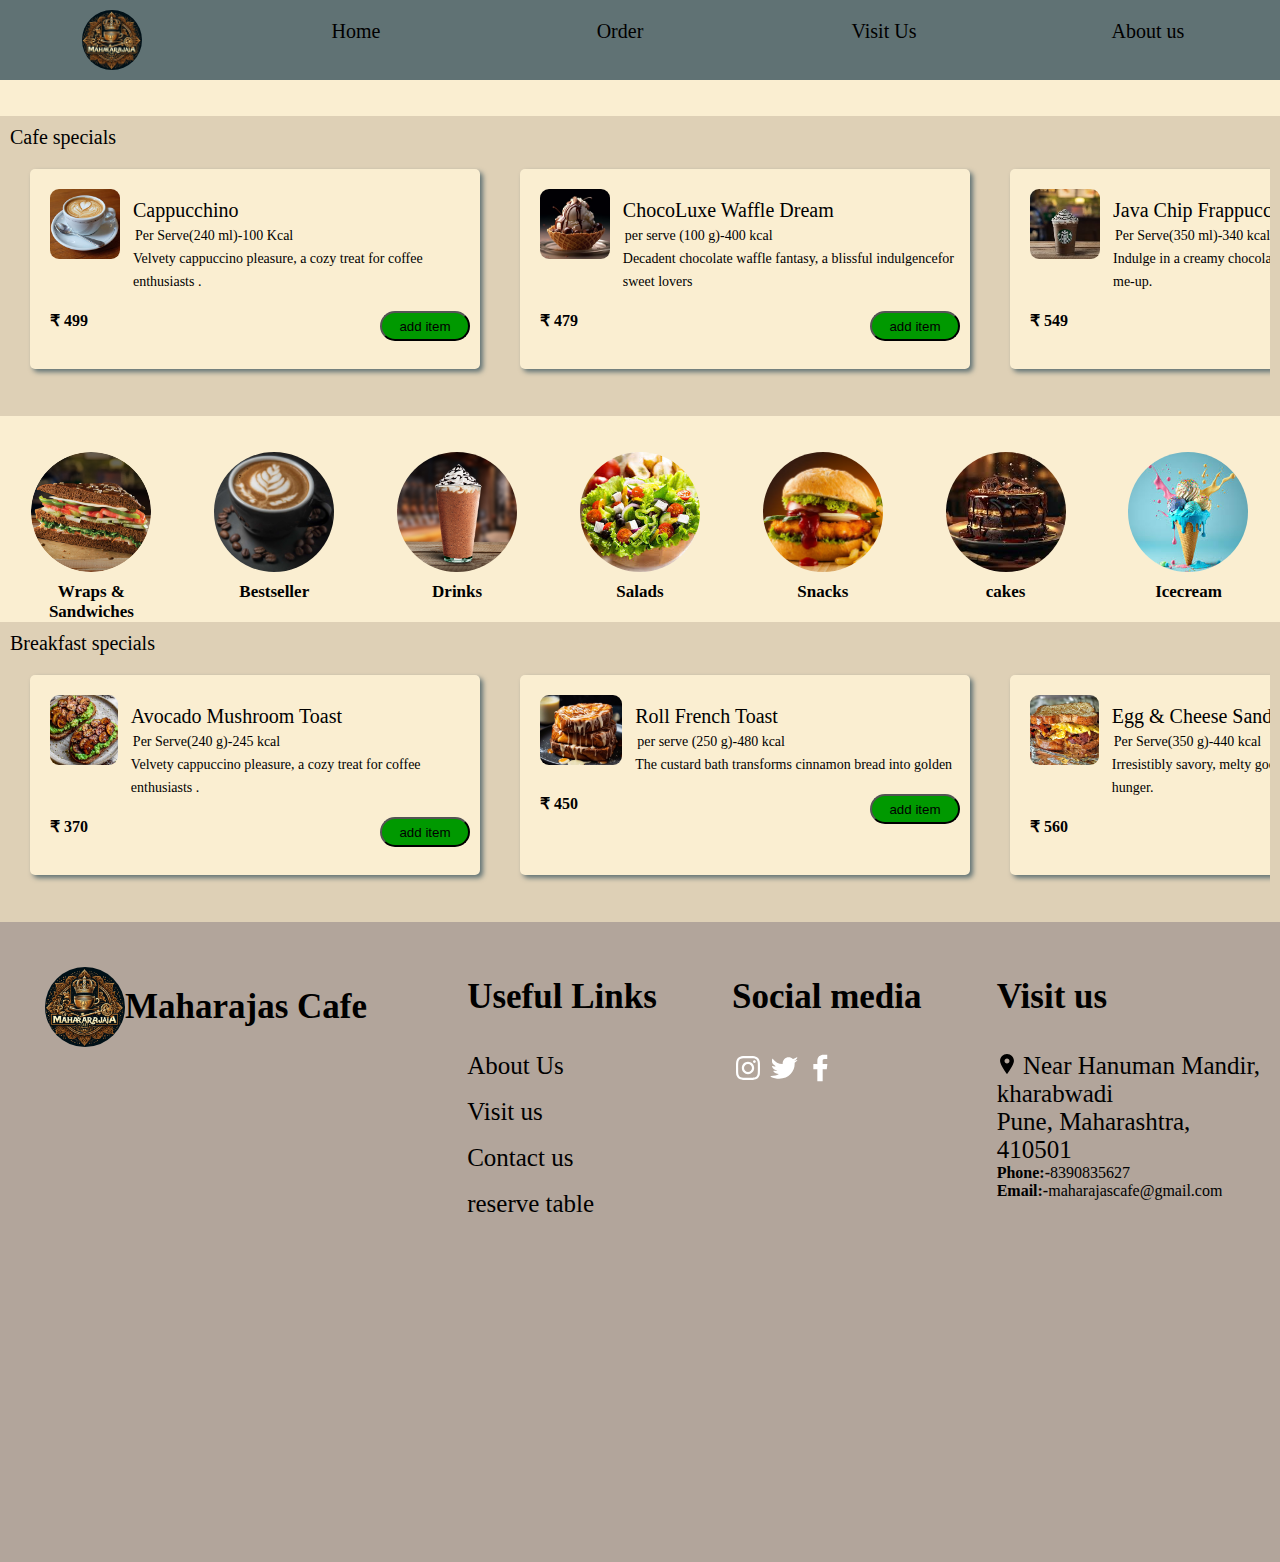
<file: index.html>
<!DOCTYPE html>
<html lang="en">
<head>
   
    <meta name="viewport" content="width=device-width, initial-scale=1.0">
    <title>Home </title>
    <link rel="stylesheet" href="./css/index.css">
</head>
<body>
    <div class="navbar">
        <img src="./img/logo.jpg" class="logo">
        <p class="nav-text"><a href="./index.html" class="nav-anchor" target="_blank">Home  </a></p>
        <p class="nav-text">  <a href="./pages/order.html"class="nav-anchor" target="_blank"> Order  </a>  </p>
        <p class="nav-text"> <a href="./pages/visitus.html"class="nav-anchor" target="_blank"> Visit Us  </a>  </p>
        <p class="nav-text"> <a href="./pages/aboutus.html"class="nav-anchor" target="_blank" > About us  </a>  </p>

    </div>

    <br><br>

    <div class="container">
        <div class="container-text"> Cafe specials</div>
        <span class="card-set">
            <div class="card"><span class="card-head"> <img src="./img/index/cappucchino.png" class="img">
                    <p class="big-description">Cappucchino <br><span class="small-description">Per Serve(240 ml)-100
                            Kcal<br> 
                            Velvety cappuccino pleasure, a cozy treat for coffee enthusiasts .</span>
                    </p>
                </span><b class="price"> ₹ 499</b><button class="btn">add item</button>
            </div>


            <div class="card"><span class="card-head"> <img src="./img/index/ice1.png" class="img">
                    <p class="big-description">ChocoLuxe Waffle Dream <br><span class="small-description">per serve (100 g)-400 kcal 
                          <br>  Decadent chocolate waffle fantasy, a blissful indulgencefor sweet lovers
                        </span>
                    </p>
                </span><b class="price"> ₹ 479</b><button class="btn">add item</button>
            </div>


            <div class="card"><span class="card-head"> <img src="./img/index/Java Chip Frappuccino.jpg" class="img">
                    <p class="big-description">Java Chip
                        Frappuccino <br><span class="small-description">Per Serve(350 ml)-340 kcal<br>  
                            Indulge in a creamy chocolatey delight for ultimate pick-me-up.</span>
                    </p>
                </span><b class="price"> ₹ 549</b><button class="btn">add item</button>
            </div>
        </span>
    </div>
    <br><br>

    <div class="categories">





        <a href="./pages/sandwich.html" class="page-box" target="_blank"><img src="./img/index/sandwitch.png" class="categoty-img"><b
                class="page-name">Wraps &<br>Sandwiches</b>
        </a>

        <a href="./pages/bestseller.html" class="page-box"target="_blank"><img src="./img/index/bestseller.png" class="categoty-img"><b class="page-name">
                Bestseller</b>
        </a>

        <a href="./pages/drinks.html" class="page-box"target="_blank"><img src="./img/index/drinks.webp" class="categoty-img"><b
                class="page-name">Drinks</b>
        </a>
        <a href="./pages/salad.html" class="page-box"target="_blank"><img src="./img/index/salad.png" class="categoty-img"><b class="page-name">Salads
            </b>
        </a>
        <a href="./pages/snacks.html" class="page-box"target="_blank"> <img src="./img/index/snacks.png" class="categoty-img"><b class="page-name">
                Snacks</b>
        </a>
        <a href="./pages/cake.html" class="page-box"target="_blank"> <img src="./img/index/cake.png" class="categoty-img"><b class="page-name">
                cakes</b>
        </a>
        <a href="./pages/icecream.html" class="page-box"target="_blank"> <img src="./img/index/ice.png" class="categoty-img"><b class="page-name">
                Icecream</b>
        </a>
  

    </div>
    

    <div class="container">
        <div class="container-text"> Breakfast specials</div>
        <span class="card-set">
            <div class="card"><span class="card-head"> <img src="./img/index/Garlicky Avocado Mushroom Toast.jpg"  class="img">
                    <p class="big-description">Avocado Mushroom Toast
                     <br><span class="small-description">Per Serve(240 g)-245 kcal
                            <br> 
                            Velvety cappuccino pleasure, a cozy treat for coffee enthusiasts .</span>
                    </p>
                </span><b class="price"> ₹ 370</b><button class="btn">add item</button>
            </div>


            <div class="card"><span class="card-head"> <img src="./img/index/Cinnamon Roll French Toast.jpg" class="img">
                    <p class="big-description"> Roll French Toast<br><span class="small-description">per serve (250 g)-480 kcal <br> 
                        The custard bath transforms cinnamon  bread into golden 
                        </span>
                    </p>
                </span><b class="price"> ₹ 450</b><button class="btn">add item</button>
            </div>


            <div class="card"><span class="card-head"> <img src="./img/index/Egg, and Cheese Breakfast Sandwich.jpg" class="img">
                    <p class="big-description">Egg & Cheese  Sandwich<br><span class="small-description">Per Serve(350 g)-440 kcal <br> 
                        Irresistibly savory, melty goodness that satisfies your hunger.</span>
                    </p>
                </span><b class="price"> ₹ 560</b><button class="btn">add item</button>
            </div>
        </span>
    </div>
    
    <div class="footer">

        <div class="footer-box" id="head"> <b class="cafe-name"><img src="./img/logo.jpg" class="footer-img"> Maharajas
                Cafe</b></div>
        <div class="footer-box" id="box1">
            <p class="footer-heading">Useful Links</p>
            <a href="./pages/about.html" class="footer-anchor" target="_blank"> About Us</a><br><br>
            <a href="./pages/about.html" class="footer-anchor"target="_blank"> Visit us </a><br><br>
            <a href="./pages/about.html" class="footer-anchor"target="_blank"> Contact us </a><br><br>
            <a href="./pages/reserve.html" class="footer-anchor"> reserve table</a><br><br>
        </div>
        <div class="footer-box" id="box2">
            <p class="footer-heading">Social media</p>
            <a href="https://www.instagram.com/roast.ccx/?hl=en"target="_blank"><img src="./img/index/insta.svg"></a>
            <a href="https://twitter.com/roast_cafe?lang=en"target="_blank"> <img src="./img/index/x.svg"></a>
            <a href="https://www.facebook.com/Roast.thecaffeinecapital/"target="_blank"> <img src="./img/index/fb.svg"></a>
        </div>
        <div class="footer-box" id="box3">
            <p class="footer-heading">Visit us</p>
            <a  class="footer-anchor"target="_blank"
                href="https://www.google.com/maps/dir//Resto+cafe+near+hanuman+mandir+Kharabwadi,+Pune,+Maharashtra+410501/@18.7577578,73.8411537,16z/data=!4m8!4m7!1m0!1m5!1m1!1s0x3bc2b73465bc1c85:0x52000abb49dfa888!2m2!1d73.8411537!2d18.7577578?entry=ttu">
                <img src="./img/index/location.svg" height="20px"> Near Hanuman Mandir,<br>kharabwadi<br>
                Pune, Maharashtra,<br> 410501</a><br>
            <b>Phone:-</b>8390835627<br>
            <b>Email:-</b>maharajascafe@gmail.com<br>




        </div>
</body>
</html>
</file>
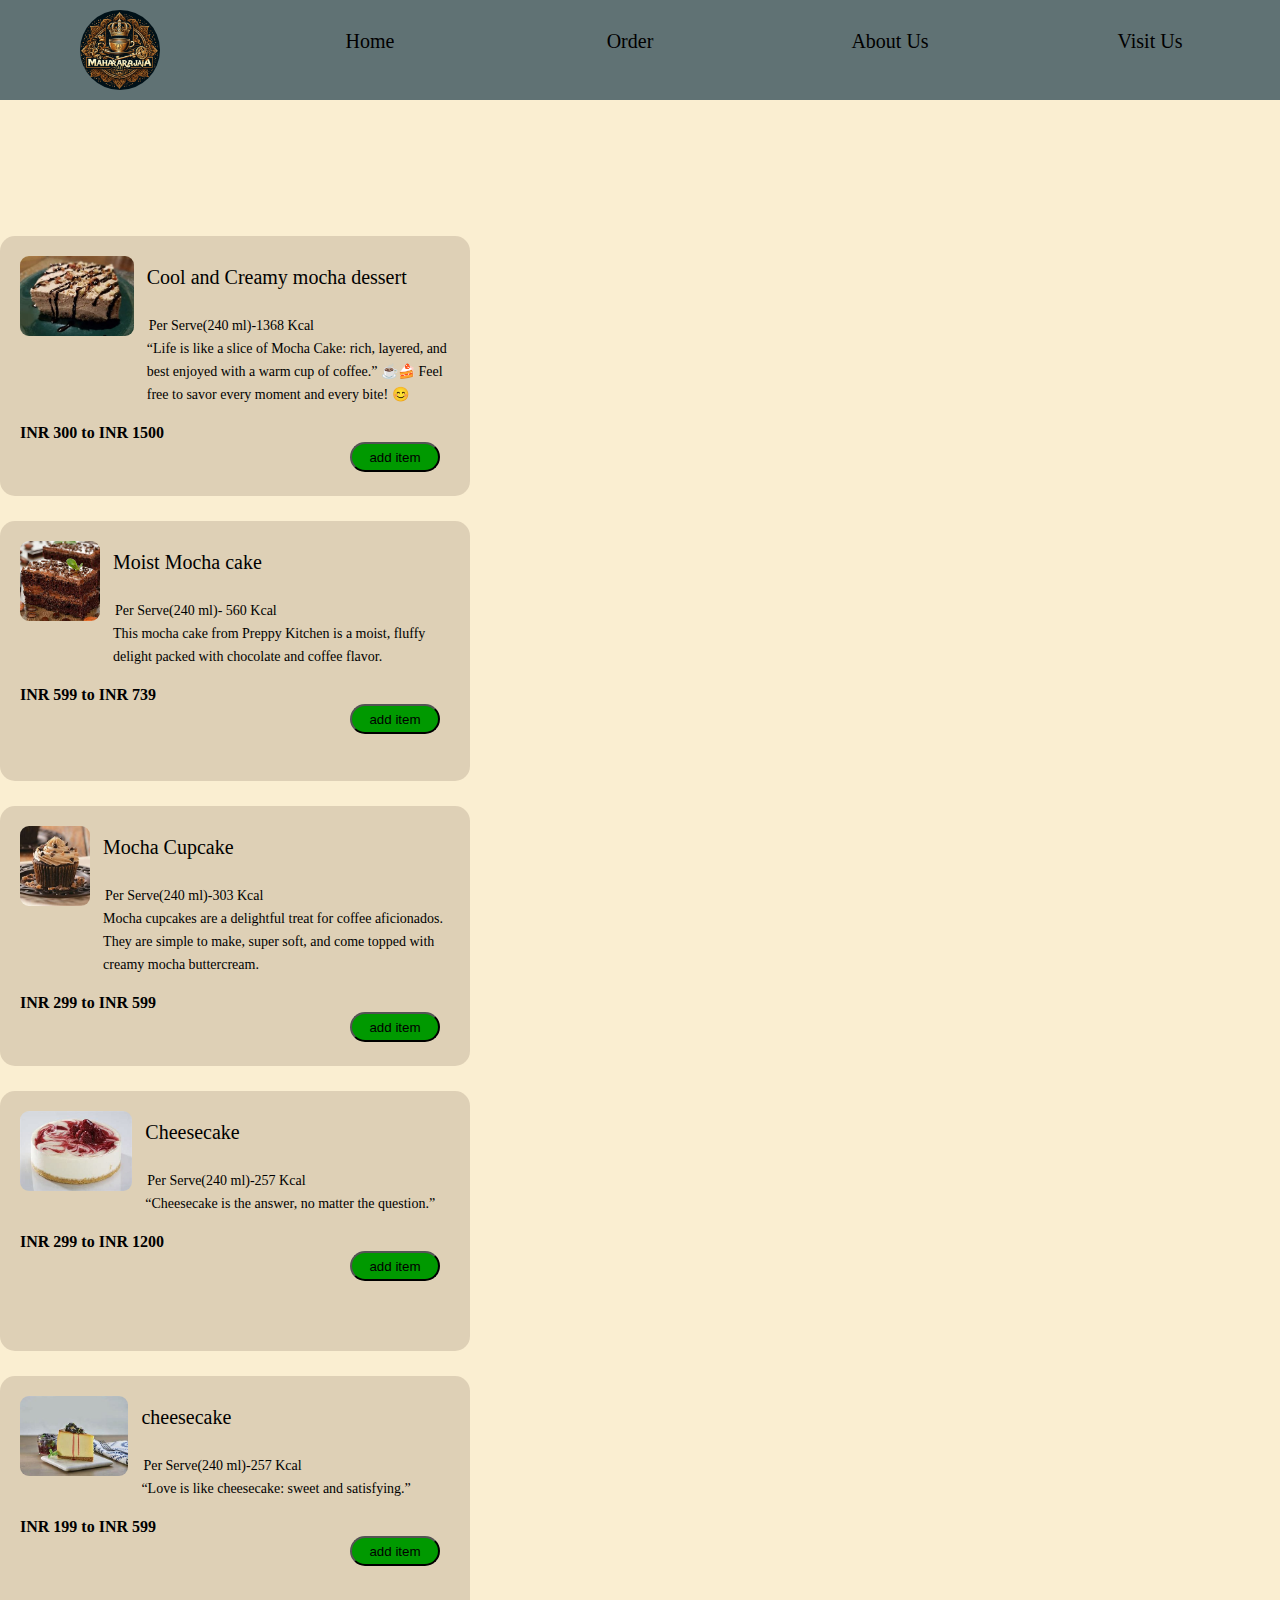
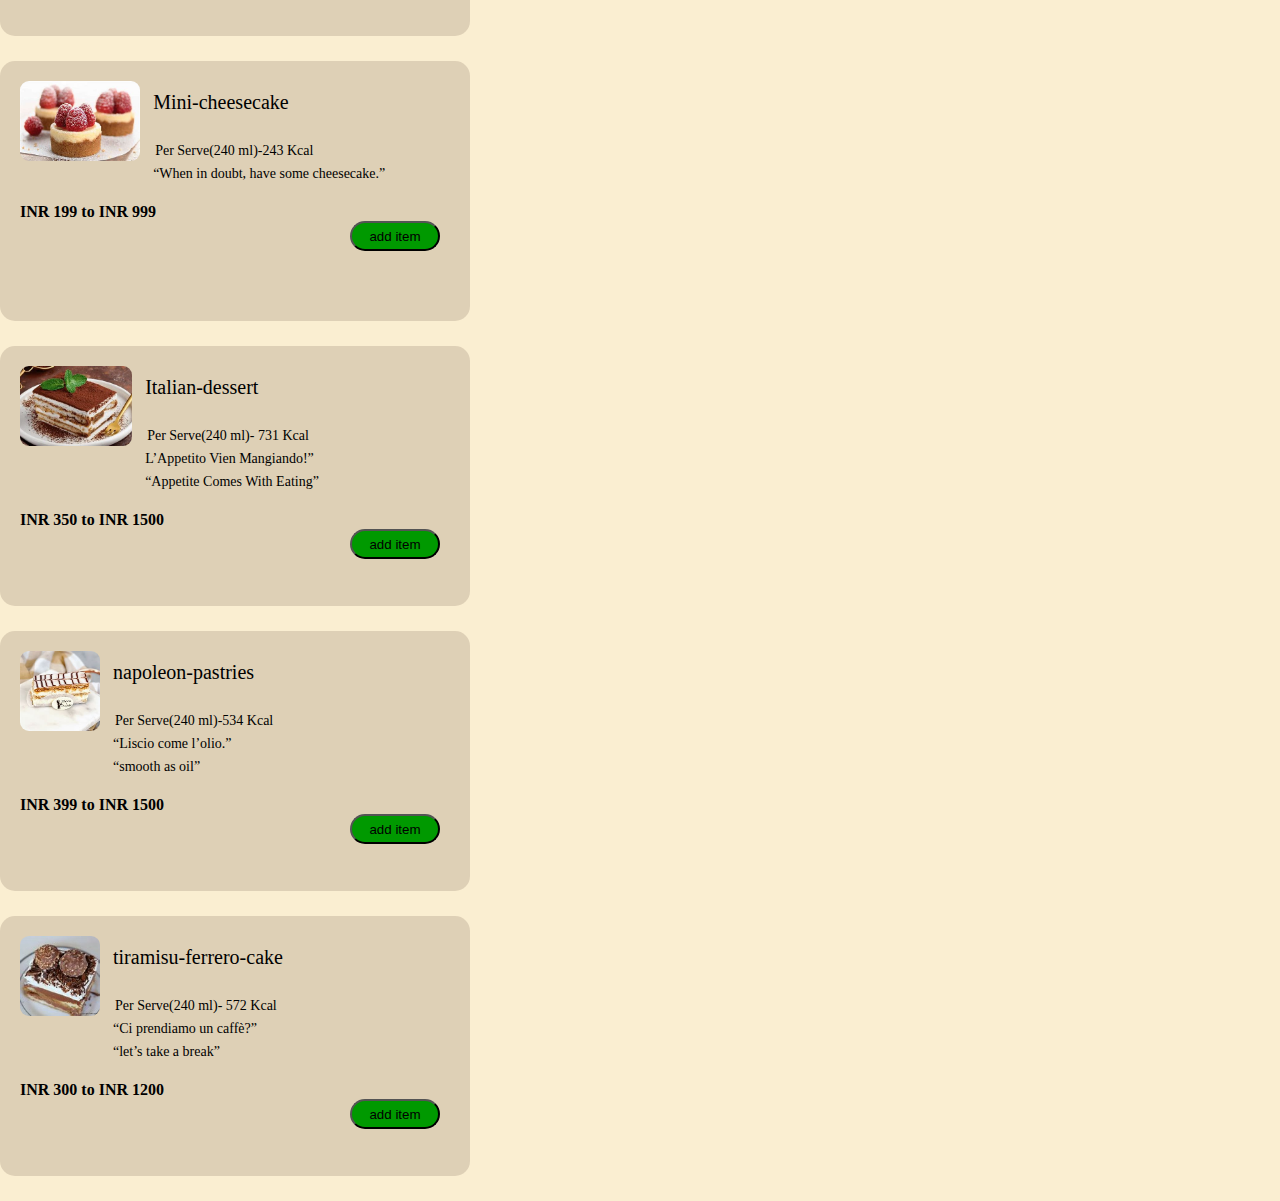
<file: cakes.html>
<!DOCTYPE html>
<html lang="en">
<head>
    <meta charset="UTF-8">
    <meta name="viewport" content="width=device-width, initial-scale=1.0">
    <title>cakes</title>
    <link rel="stylesheet" href="./css/cakes.css"/>
</head>
<body>
    <div class="navbar">
        <img src="./img/logo.jpg" class="logo">
        <p class="nav-text">Home </p>
        <p class="nav-text">Order </p>
        <p class="nav-text"> About Us </p>
        <p class="nav-text">Visit Us </p>

    </div>
    <br><br><br><br><br><br><br>

    <div class="card"><span class="card-head"> <img src="./img/1mocha-dessert.jpeg" class="img">
        <p class="big-description">
            Cool and Creamy mocha dessert <br><br><span class="small-description">Per Serve(240 ml)-1368  Kcal
                <br>“Life is like a slice of Mocha Cake: rich, layered, and best enjoyed with a warm cup of coffee.” ☕🍰

                Feel free to savor every moment and every bite! 😊<br></span>
        </p>
    </span><b style="padding-left: 10px;"> INR 300 to INR 1500</b><button class="btn">add item</button>
</div>

<div class="card"><span class="card-head"> <img src="./img/moist-mocha.jpeg" class="img">
    <p class="big-description">
        Moist Mocha cake <br><br><span class="small-description">Per Serve(240 ml)- 560  Kcal
            <br>This mocha cake from Preppy Kitchen is a moist, fluffy delight packed with chocolate and coffee flavor.<br></span>
    </p>
</span><b style="padding-left: 10px;"> INR 599 to INR 739</b><button class="btn">add item</button>
</div>

<div class="card"><span class="card-head"> <img src="./img/mocha-cupcake.jpeg" class="img">
    <p class="big-description">
        Mocha Cupcake <br><br><span class="small-description">Per Serve(240 ml)-303 Kcal
            <br>Mocha cupcakes are a delightful treat for coffee aficionados. They are simple to make, super soft, and come topped with creamy mocha buttercream.<br></span>
    </p>
</span><b style="padding-left: 10px;"> INR 299 to INR 599</b><button class="btn">add item</button>
</div>

<div class="card"><span class="card-head"> <img src="./img/cheesecake.jpeg" class="img">
    <p class="big-description">
        Cheesecake <br><br><span class="small-description">Per Serve(240 ml)-257 Kcal
            <br>“Cheesecake is the answer, no matter the question.”<br></span>
    </p>
</span><b style="padding-left: 10px;"> INR 299 to INR 1200</b><button class="btn">add item</button>
</div>

<div class="card"><span class="card-head"> <img src="./img/cheesecake2.jpeg" class="img">
    <p class="big-description">
        cheesecake <br><br><span class="small-description">Per Serve(240 ml)-257 Kcal
            <br>“Love is like cheesecake: sweet and satisfying.”<br></span>
    </p>
</span><b style="padding-left: 10px;"> INR 199 to INR 599</b><button class="btn">add item</button>
</div>

<div class="card"><span class="card-head"> <img src="./img/mini-cheesecake.jpeg" class="img">
    <p class="big-description">
       Mini-cheesecake <br><br><span class="small-description">Per Serve(240 ml)-243 Kcal
            <br>“When in doubt, have some cheesecake.”<br></span>
    </p>
</span><b style="padding-left: 10px;"> INR 199 to INR 999</b><button class="btn">add item</button>
</div>

<div class="card"><span class="card-head"> <img src="./img/italian-dessert.jpeg" class="img">
    <p class="big-description">
        Italian-dessert <br><br><span class="small-description">Per Serve(240 ml)- 731 Kcal
            <br>L’Appetito Vien Mangiando!”<br>
            “Appetite Comes With Eating”</span>
    </p>
</span><b style="padding-left: 10px;"> INR 350 to INR 1500</b><button class="btn">add item</button>
</div>

<div class="card"><span class="card-head"> <img src="./img/napoleon-pastries.jpeg" class="img">
    <p class="big-description">
        napoleon-pastries <br><br><span class="small-description">Per Serve(240 ml)-534 Kcal
            <br>“Liscio come l’olio.” <br>
            “smooth as oil” 
                       <br></span>
    </p>
</span><b style="padding-left: 10px;"> INR 399 to INR 1500</b><button class="btn">add item</button>
</div>

<div class="card"><span class="card-head"> <img src="./img/tiramisu-ferrero-cake.jpeg" class="img">
    <p class="big-description">
        tiramisu-ferrero-cake <br><br><span class="small-description">Per Serve(240 ml)- 572 Kcal
            <br>“Ci prendiamo un caffè?”<br>
            “let’s take a break”<br></span>
    </p>
</span><b style="padding-left: 10px;"> INR 300 to INR 1200</b><button class="btn">add item</button>
</div>
    
</body>
</html>
</file>
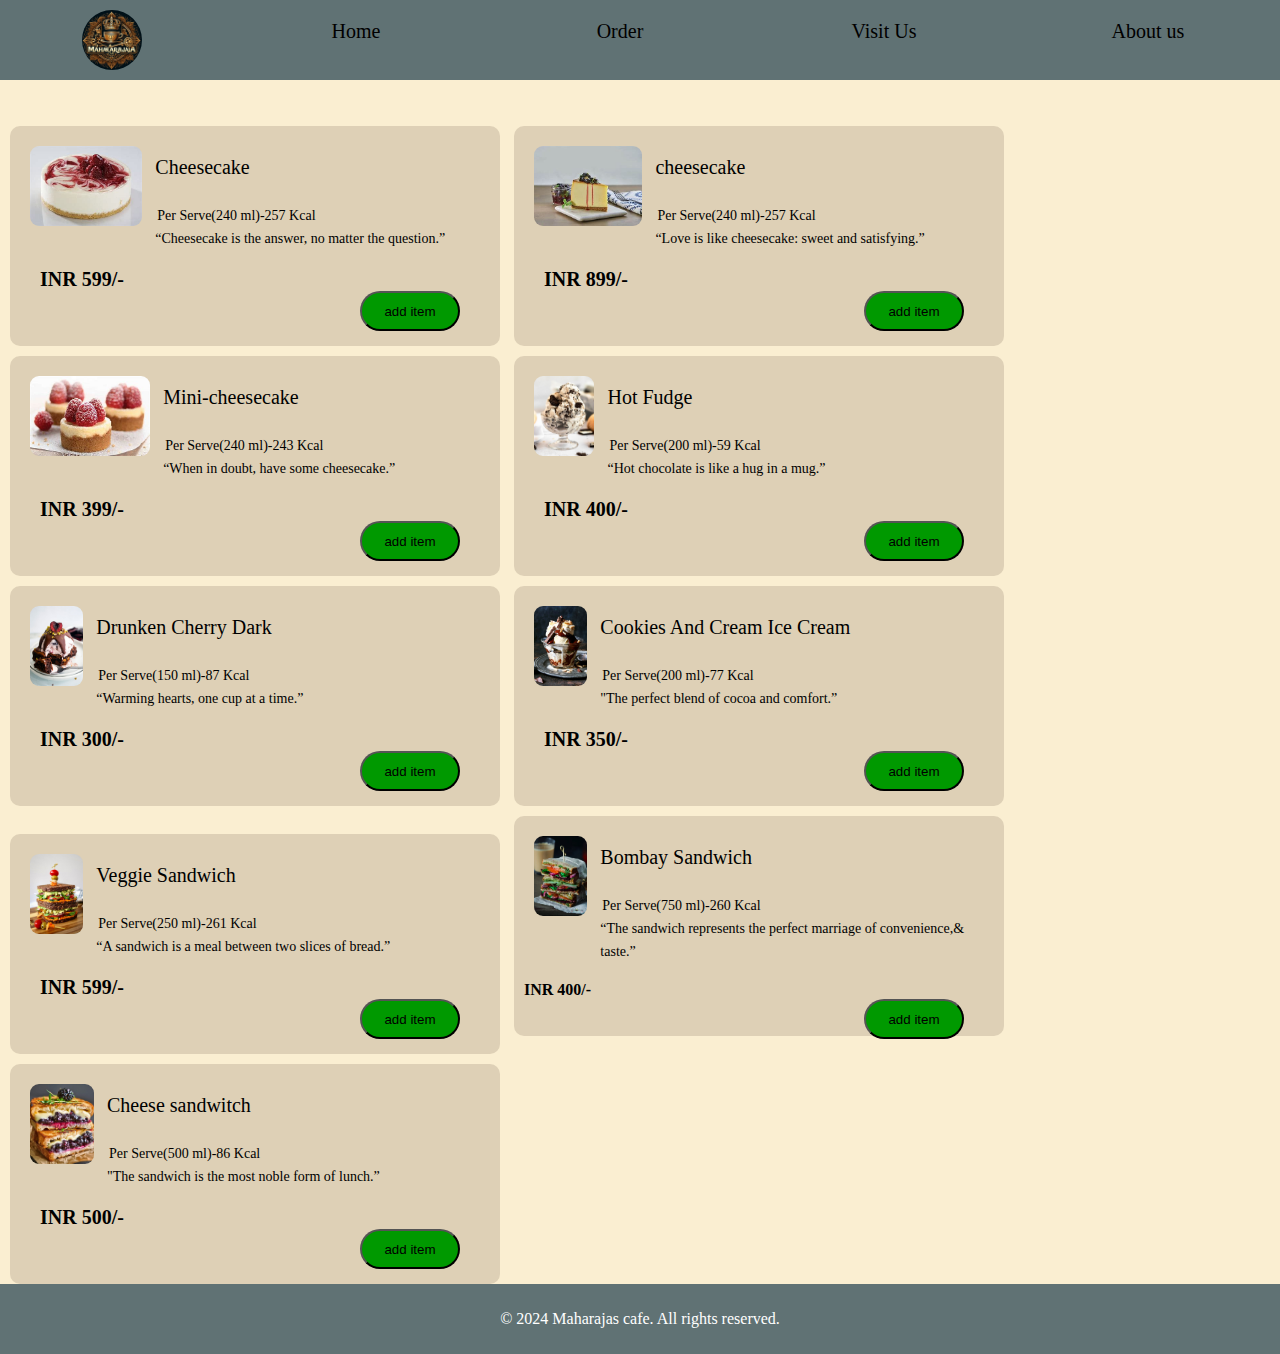
<file: pages/bestseller.html>
<!DOCTYPE html>
<html lang="en">
<head>
    <meta charset="UTF-8">
    <meta name="viewport" content="width=device-width, initial-scale=1.0">
    <title>Best Seller</title>
    <link rel="stylesheet" href="./../css/bestseller.css"/>
</head>
<body>
    <div class="navbar">
        <img src="../img/visitus_images/logo.jpg" class="logo">
        <p class="nav-text"><a href="../index.html" class="nav-anchor">Home  </a></p>
        <p class="nav-text">  <a href="../pages/order.html" class="nav-anchor"> Order  </a>  </p>
        <p class="nav-text"> <a href="../pages/visitus.html"class="nav-anchor"> Visit Us  </a>  </p>
        <p class="nav-text"> <a href="../pages/aboutus.html"class="nav-anchor"> About us  </a>  </p>

    </div>
    <br><br>
    <div class="card"><span class="card-head"> <img src="./../img/cheesecake.jpeg" class="img">
        <p class="big-description">
            Cheesecake <br><br><span class="small-description">Per Serve(240 ml)-257 Kcal
                <br>“Cheesecake is the answer, no matter the question.”<br></span>
        </p>
    </span><b style="padding-left: 20px; font-size: 20px;"> INR 599/- </b><button class="btn">add item</button>
    </div>
    
    <div class="card"><span class="card-head"> <img src="./../img/cheesecake2.jpeg" class="img">
        <p class="big-description">
            cheesecake <br><br><span class="small-description">Per Serve(240 ml)-257 Kcal
                <br>“Love is like cheesecake: sweet and satisfying.”<br></span>
        </p>
    </span><b style="padding-left: 20px; font-size: 20px;"> INR 899/- </b><button class="btn">add item</button>
    </div>
    
    <div class="card"><span class="card-head"> <img src="./../img/mini-cheesecake.jpeg" class="img">
        <p class="big-description">
           Mini-cheesecake <br><br><span class="small-description">Per Serve(240 ml)-243 Kcal
                <br>“When in doubt, have some cheesecake.”<br></span>
        </p>
    </span><b style="padding-left: 20px; font-size: 20px;"> INR 399/-</b><button class="btn">add item</button>
    </div>
    
    <div class="card"><span class="card-head"> <img src="./../img/ics1.jpg" class="img">
        <p class="big-description">
            Hot Fudge <br><br><span class="small-description">Per Serve(200 ml)-59 Kcal
                <br>“Hot chocolate is like a hug in a mug.”<br></span>
        </p>
    </span><b style="padding-left: 20px; font-size: 20px;"> INR 400/- </b><button class="btn">add item</button>
    </div>
    
    <div class="card"><span class="card-head"> <img src="./../img/ics2.jpg" class="img">
        <p class="big-description">
            Drunken Cherry Dark <br><br><span class="small-description">Per Serve(150 ml)-87 Kcal
                <br>“Warming hearts, one cup at a time.”<br></span>
        </p>
    </span><b style="padding-left: 20px; font-size: 20px;"> INR 300/- </b><button class="btn">add item</button>
    </div>
    
    <div class="card"><span class="card-head"> <img src="./../img/ics3.jpg" class="img">
        <p class="big-description">
            Cookies And Cream Ice Cream <br><br><span class="small-description">Per Serve(200 ml)-77 Kcal
                <br>"The perfect blend of cocoa and comfort.”<br></span>
        </p>
    </span><b style="padding-left: 20px; font-size: 20px;"> INR 350/-</b><button class="btn">add item</button>
    </div>

    <div class="card"><span class="card-head"> <img src="./../img/sw1.jpg" class="img">
        <p class="big-description">
             Veggie Sandwich <br><br><span class="small-description">Per Serve(250 ml)-261 Kcal
                <br>“A sandwich is a meal between two slices of bread.”<br></span>
        </p>
    </span><b style="padding-left: 20px; font-size: 20px;"> INR 599/- </b><button class="btn">add item</button>
    </div>
    
    <div class="card"><span class="card-head"> <img src="./../img/sw2.jpg" class="img">
        <p class="big-description">
            Bombay Sandwich  <br><br><span class="small-description">Per Serve(750 ml)-260 Kcal
            <br>“The sandwich represents the perfect marriage of convenience,& taste.”<br></span>
        </p>  </span><b st0le="padding-left: 20px; font-size: 20px;"> INR 400/- </b><button class="btn">add item</button>
    </div>
    
    <div class="card"><span class="card-head"> <img src="./../img/sw3.jpg" class="img">
        <p class="big-description">
             Cheese  sandwitch<br><br><span class="small-description">Per Serve(500 ml)-86 Kcal
            <br>"The sandwich is the most noble form of lunch.”<br></span>
        </p>
    </span><b style="padding-left: 20px; font-size: 20px;"> INR 500/-</b><button class="btn">add item</button>
    </div>
    <footer class="footer">
        <p>&copy; 2024 Maharajas cafe. All rights reserved.</p>
      
    </footer>
    
    
</body>
</html>
</file>
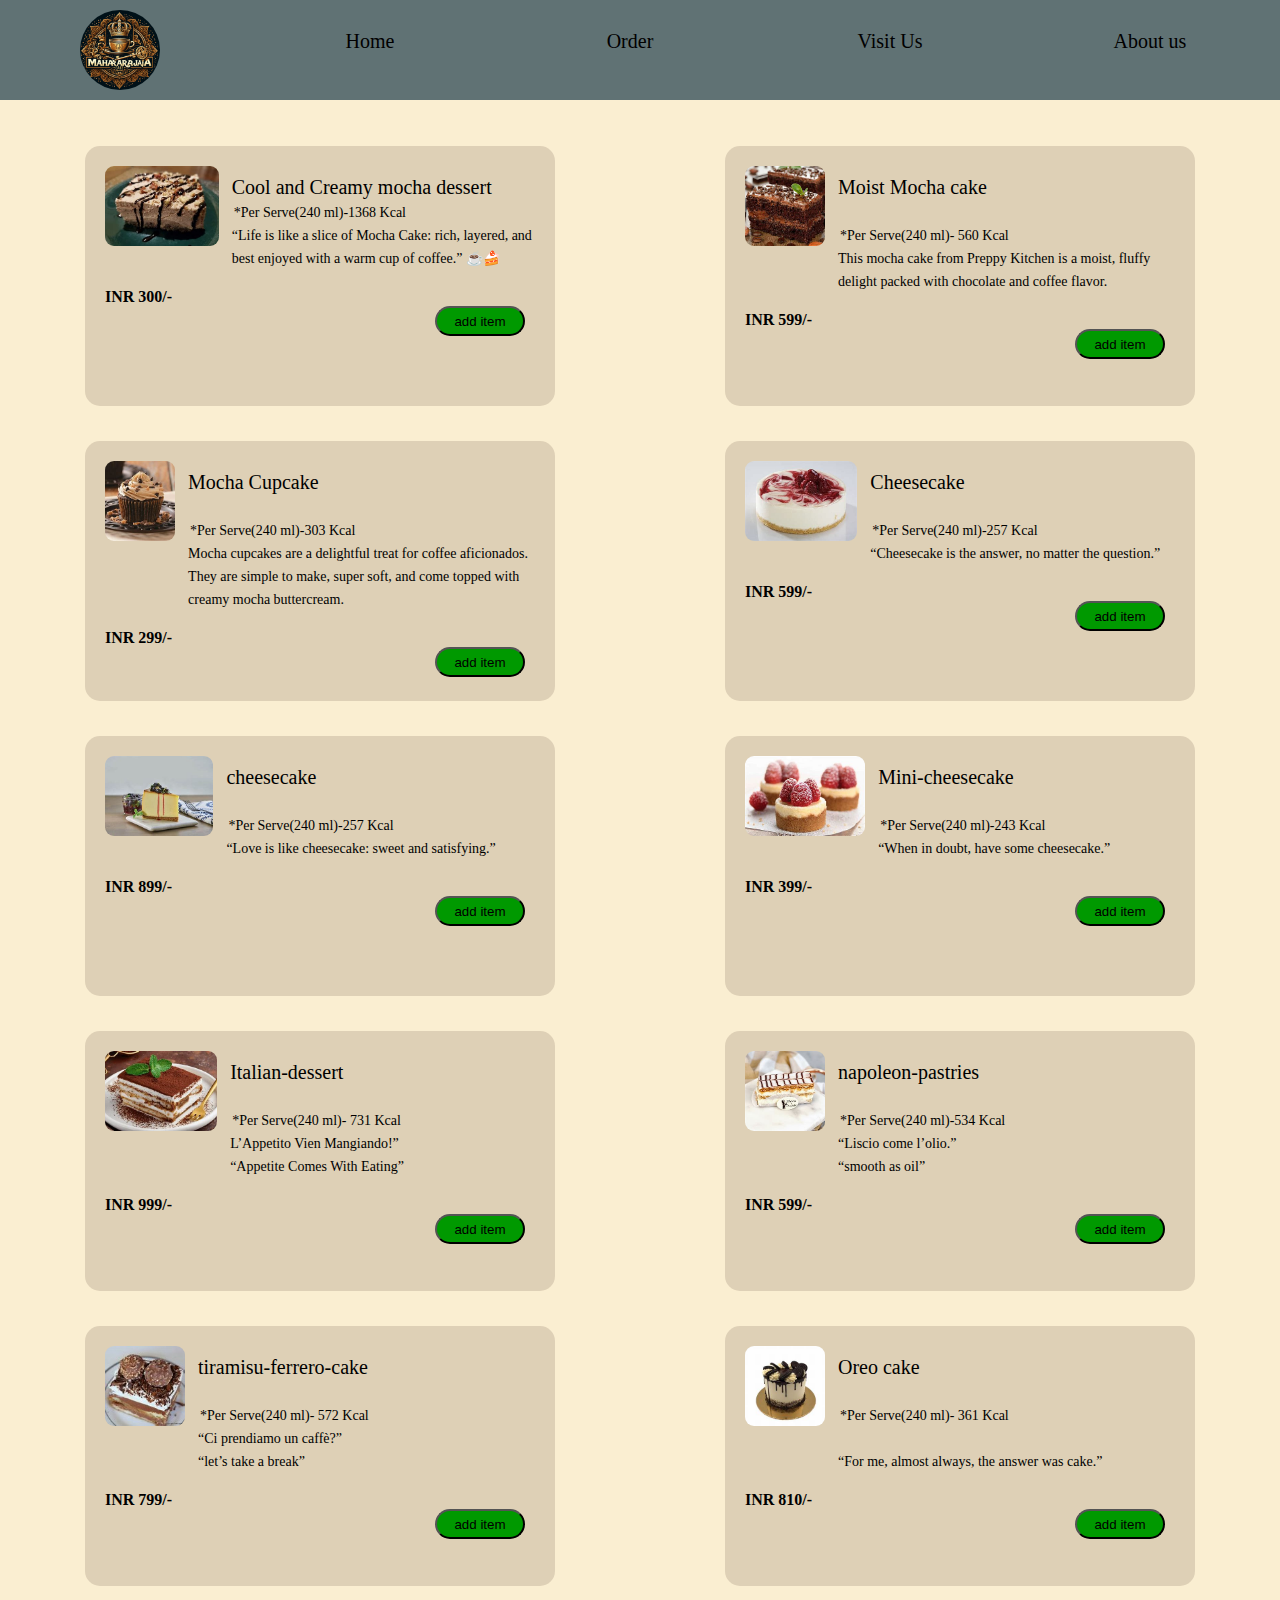
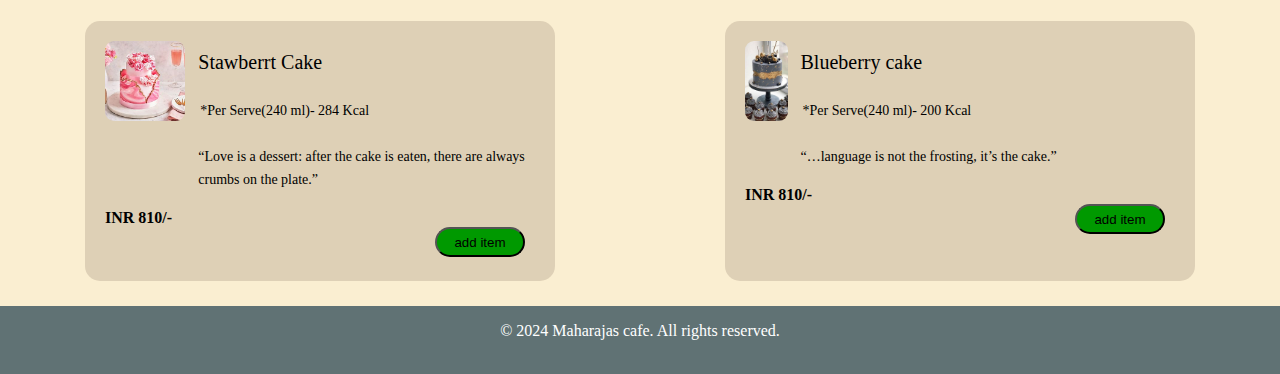
<file: pages/cake.html>
<!DOCTYPE html>
<html lang="en">
<head>
    <meta charset="UTF-8">
    <meta name="viewport" content="width=device-width, initial-scale=1.0">
    <title>cakes</title>
    <link rel="stylesheet" href="./../css/cakes.css"/>
</head>
<body>

    
    <div class="navbar">
        <img src="../img/visitus_images/logo.jpg" class="logo">
        <p class="nav-text"><a href="../index.html" class="nav-anchor">Home  </a></p>
        <p class="nav-text">  <a href="../pages/order.html" class="nav-anchor"> Order  </a>  </p>
        <p class="nav-text"> <a href="../pages/visitus.html"class="nav-anchor"> Visit Us  </a>  </p>
        <p class="nav-text"> <a href="../pages/aboutus.html"class="nav-anchor"> About us  </a>  </p>

    </div>
    <br><br>
    <div class="abcontainer">
    <div class="card">
        <span class="card-head"> <img src="./../img/1mocha-dessert.jpeg" class="img">
        <p class="big-description">
            Cool and Creamy mocha dessert <br><span class="small-description">*Per Serve(240 ml)-1368  Kcal<br>
                “Life is like a slice of Mocha Cake: rich, layered, and best enjoyed with a warm cup of coffee.” ☕🍰

                </span>
        </p>
    </span><b style="padding-left: 10px;"> INR 300/- </b><button class="btn ">add item</button>
</div>

<div class="card"><span class="card-head"> <img src="./../img/moist-mocha.jpeg" class="img">
    <p class="big-description">
        Moist Mocha cake <br><br><span class="small-description">*Per Serve(240 ml)- 560  Kcal
            <br>This mocha cake from Preppy Kitchen is a moist, fluffy delight packed with chocolate and coffee flavor.<br></span>
    </p>
</span><b style="padding-left: 10px;"> INR 599/-</b><button class="btn">add item</button>
</div>

<div class="card"><span class="card-head"> <img src="./../img/mocha-cupcake.jpeg" class="img">
    <p class="big-description">
        Mocha Cupcake <br><br><span class="small-description">*Per Serve(240 ml)-303 Kcal
            <br>Mocha cupcakes are a delightful treat for coffee aficionados. They are simple to make, super soft, and come topped with creamy mocha buttercream.<br></span>
    </p>
</span><b style="padding-left: 10px;"> INR 299/- </b><button class="btn">add item</button>
</div>

<div class="card"><span class="card-head"> <img src="./../img/cheesecake.jpeg" class="img">
    <p class="big-description">
        Cheesecake <br><br><span class="small-description">*Per Serve(240 ml)-257 Kcal
            <br>“Cheesecake is the answer, no matter the question.”<br></span>
    </p>
</span><b style="padding-left: 10px;"> INR 599/- </b><button class="btn">add item</button>
</div>

<div class="card"><span class="card-head"> <img src="./../img/cheesecake2.jpeg" class="img">
    <p class="big-description">
        cheesecake <br><br><span class="small-description">*Per Serve(240 ml)-257 Kcal
            <br>“Love is like cheesecake: sweet and satisfying.”<br></span>
    </p>
</span><b style="padding-left: 10px;"> INR 899/- </b><button class="btn">add item</button>
</div>

<div class="card"><span class="card-head"> <img src="./../img/mini-cheesecake.jpeg" class="img">
    <p class="big-description">
       Mini-cheesecake <br><br><span class="small-description">*Per Serve(240 ml)-243 Kcal
            <br>“When in doubt, have some cheesecake.”<br></span>
    </p>
</span><b style="padding-left: 10px;"> INR 399/-</b><button class="btn">add item</button>
</div>

<div class="card"><span class="card-head"> <img src="./../img/italian-dessert.jpeg" class="img">
    <p class="big-description">
        Italian-dessert <br><br><span class="small-description">*Per Serve(240 ml)- 731 Kcal
            <br>L’Appetito Vien Mangiando!”<br>
            “Appetite Comes With Eating”</span>
    </p>
</span><b style="padding-left: 10px;"> INR 999/-</b><button class="btn">add item</button>
</div>

<div class="card"><span class="card-head"> <img src="./../img/napoleon-pastries.jpeg" class="img">
    <p class="big-description">
        napoleon-pastries <br><br><span class="small-description">*Per Serve(240 ml)-534 Kcal
            <br>“Liscio come l’olio.” <br>
            “smooth as oil” 
                       <br></span>
    </p>
</span><b style="padding-left: 10px;"> INR 599/-</b><button class="btn">add item</button>
</div>

<div class="card"><span class="card-head"> <img src="./../img/tiramisu-ferrero-cake.jpeg" class="img">
    <p class="big-description">
        tiramisu-ferrero-cake <br><br><span class="small-description">*Per Serve(240 ml)- 572 Kcal
            <br>“Ci prendiamo un caffè?”<br>
            “let’s take a break”<br></span>
    </p>
</span><b style="padding-left: 10px;"> INR 799/-</b><button class="btn">add item</button>
 </div>

 <div class="card"><span class="card-head"> <img src="./../img/oreo-cake.jpeg" class="img">
    <p class="big-description">
         Oreo cake<br><br><span class="small-description">*Per Serve(240 ml)- 361 Kcal
            <br><br>
            “For me, almost always, the answer was cake.”<br></span>
    </p>
</span><b style="padding-left: 10px;"> INR 810/-</b><button class="btn">add item</button>
 </div>

 <div class="card"><span class="card-head"> <img src="./../img/stawberry-cake.jpeg" class="img">
    <p class="big-description">
         Stawberrt Cake<br><br><span class="small-description">*Per Serve(240 ml)- 284 Kcal
            <br><br>
            “Love is a dessert: after the cake is eaten, there are always crumbs on the plate.”<br></span>
    </p>
</span><b style="padding-left: 10px;"> INR 810/-</b><button class="btn">add item</button>
 </div>

 <div class="card"><span class="card-head"> <img src="./../img/blueberry-cake.jpeg" class="img">
    <p class="big-description">
         Blueberry cake<br><br><span class="small-description">*Per Serve(240 ml)- 200 Kcal
            <br><br>
            “…language is not the frosting, it’s the cake.”<br></span>
    </p>
</span><b style="padding-left: 10px;"> INR 810/-</b><button class="btn">add item</button>
 </div>
</div>

<footer class="footer">
    <p>&copy; 2024 Maharajas cafe. All rights reserved.</p>
  
       </footer>
    
</body>
</html>
</file>
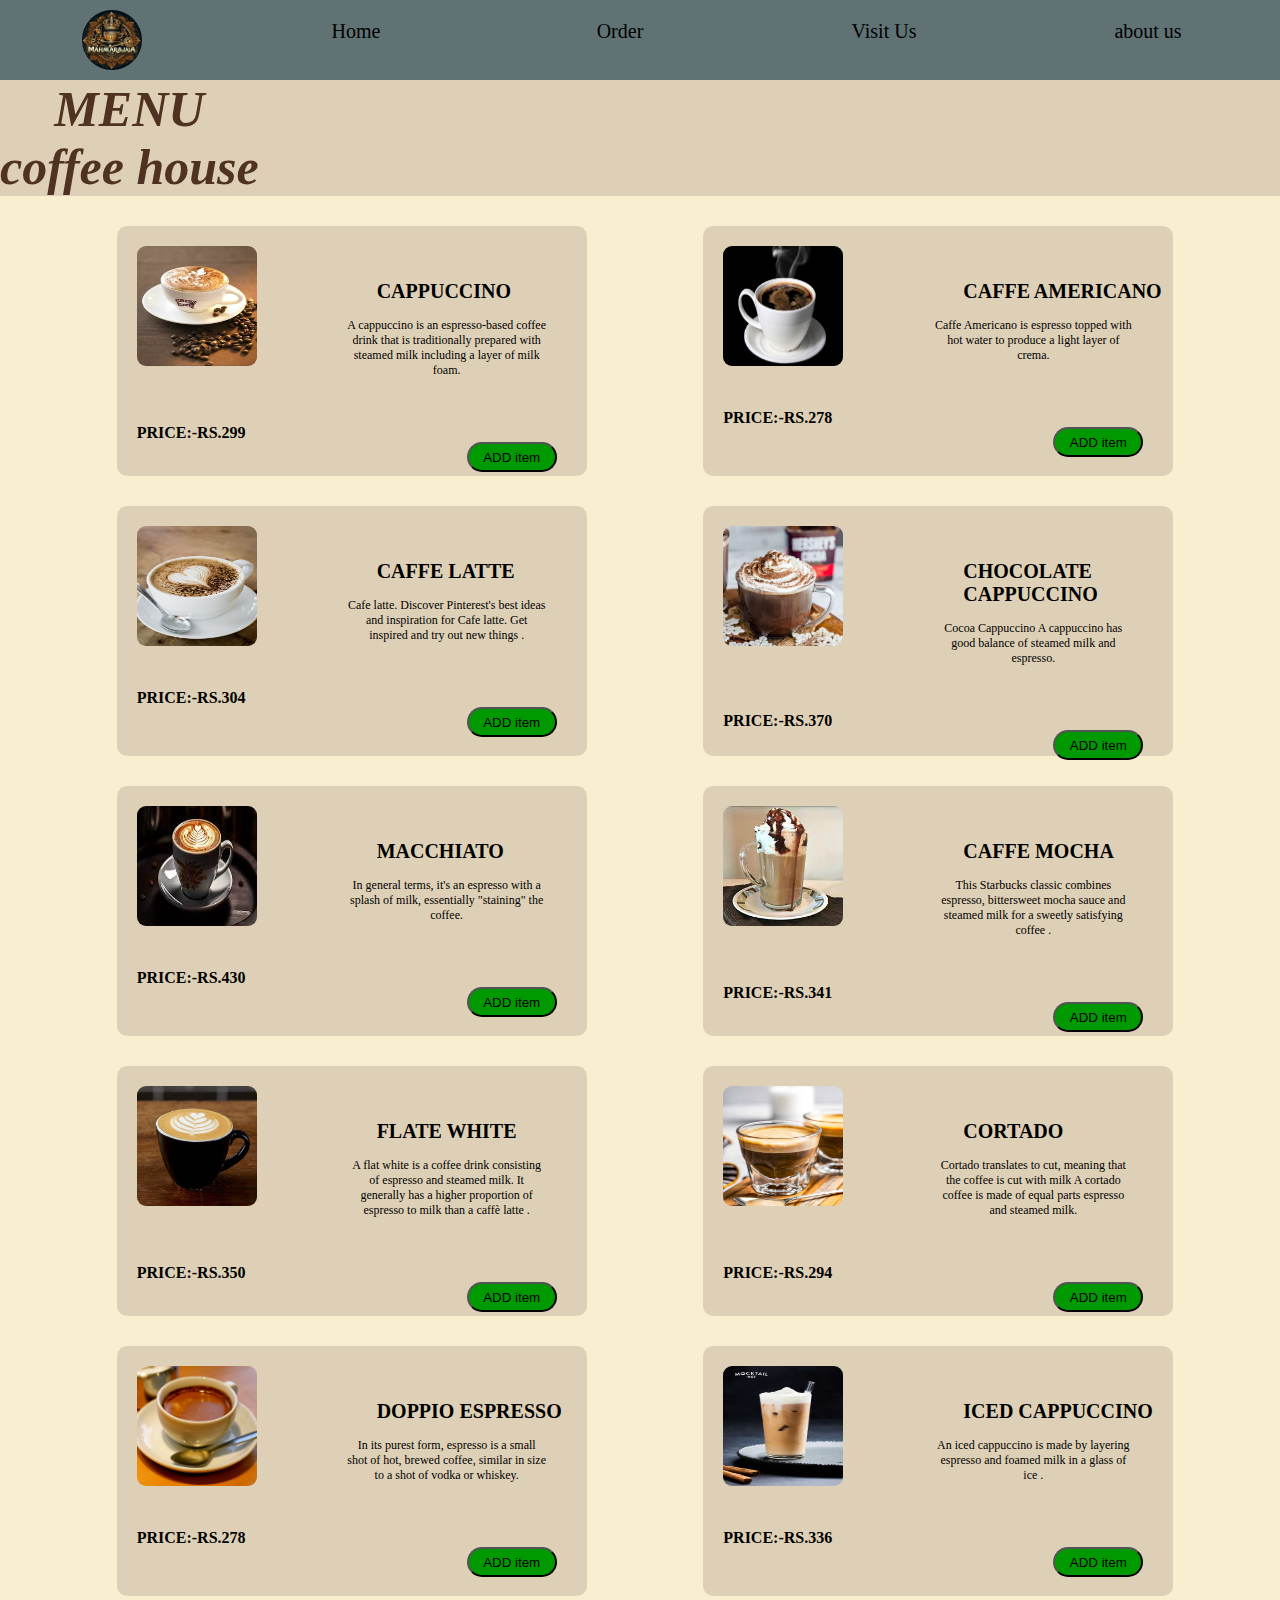
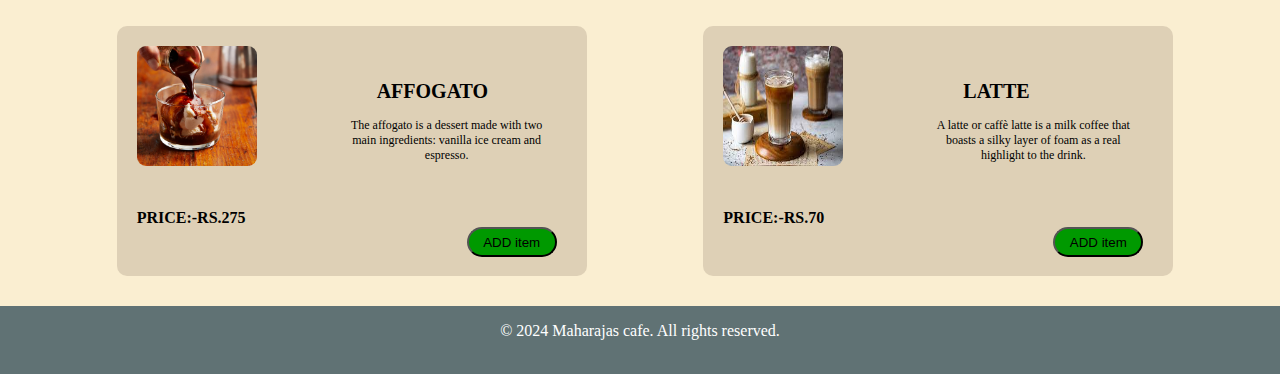
<file: pages/drinks.html>
<!DOCTYPE html>
<html lang="en">
<head>
    <meta charset="UTF-8">
    <meta name="viewport" content="width=device-width, initial-scale=1.0">
    <title>Document</title>
    
    <link rel="stylesheet" href="./../css/drink.css"/>
    
</head>
<body>
    <div class="navbar">
        <img src="../img/visitus_images/logo.jpg" class="logo">
        
        <p class="nav-text"><a href="./pages/index.html" class="nav-anchor">Home  </a></p>
        <p class="nav-text">  <a href="./pages/order.html"class="nav-anchor"> Order  </a> </p>
        <p class="nav-text"> <a href="./pages/visitus.html"class="nav-anchor"> Visit Us </a></p>
        <p class="nav-text"> <a href="./pages/aboutus.html"class="nav-anchor"> about us </a></p>
    </div> 
       <div class="T"> <b><i>MENU<br/> coffee house </i></b></div>
    
             <div class="container">

                <div class="card"><img src="./../img/caf1.jpg" height="120px"width=120px class="img"/>
                     <p class="head"><b>CAPPUCCINO</b> <p class="Discription"><br/>A cappuccino is an espresso-based coffee
                         drink that is traditionally prepared with steamed milk including a layer of milk foam.  </p></p>
                     </span><b style="padding-left: 10px;" >PRICE:-RS.299</b>
                     <button class="btn" >ADD item</button>
                    </div> 

                    <div class="card"><img src="./../img/caf2.jpg" height="120px"width=120px class="img"/>
                        <p class="head"><b>CAFFE AMERICANO</b> <p class="Discription"><br/> Caffe Americano is espresso topped with hot water to produce a light layer of crema.  
                        </p>
                       </p>
                        </span><b style="padding-left: 10px;" >PRICE:-RS.278</b>
                        <button class="btn" >ADD item</button>
                       </div> 
   
                       <div class="card"><img src="./../img/caf3.jpg" height="120px"width=120px class="img"/>
                        <p class="head"><b>CAFFE LATTE</b> <p class="Discription"><br/>Cafe latte. Discover Pinterest's best ideas and inspiration for Cafe latte. Get inspired and try out new things . 
                        </p>
                       </p>
                        </span><b style="padding-left: 10px;" >PRICE:-RS.304</b>
                        <button class="btn" >ADD item</button>
                       </div> 
                       <div class="card"><img src="./../img/caf4.jpg" height="120px"width=120px class="img"/>
                        <p class="head"><b>CHOCOLATE CAPPUCCINO</b> <p class="Discription"><br/>Cocoa Cappuccino A cappuccino has good balance of steamed milk and espresso. 
                             
                        </p>
                       </p>
                        </span><b style="padding-left: 10px;" >PRICE:-RS.370</b>
                        <button class="btn" >ADD item</button>
                       </div> 
                       <div class="card"><img src="./../img/caf5.jpg" height="120px"width=120px class="img"/>
                        <p class="head"><b>MACCHIATO</b> <p class="Discription"><br/> In general terms, it's an espresso with a splash of milk, essentially "staining" the coffee.
                        </p>
                       </p>
                        </span><b style="padding-left: 10px;" >PRICE:-RS.430</b>
                        <button class="btn" >ADD item</button>
                       </div> 
                       <div class="card"><img src="./../img/caf6.jpg" height="120px"width=120px class="img"/>
                        <p class="head"><b>CAFFE MOCHA</b> <p class="Discription"><br/>This Starbucks classic combines espresso, bittersweet mocha sauce and steamed milk for a sweetly satisfying coffee . 
                        </p>
                       </p>
                        </span><b style="padding-left: 10px;" >PRICE:-RS.341</b>
                        <button class="btn" >ADD item</button>
                       </div> 
                       <div class="card"><img src="./../img/caf7.jpg" height="120px"width=120px class="img"/>
                        <p class="head"><b>FLATE WHITE</b> <p class="Discription"><br/>A flat white is a coffee drink consisting of espresso and steamed milk. It generally has a higher proportion of espresso to milk than a caffè latte . 
                        </p>
                       </p>
                        </span><b style="padding-left: 10px;" >PRICE:-RS.350</b>
                        <button class="btn" >ADD item</button>
                       </div> 
                      <div class="card"><img src="./../img/caf8.jpg" height="120px"width=120px class="img"/>
                        <p class="head"><b>CORTADO</b> <p class="Discription"><br/>Cortado translates to cut, meaning that the coffee is cut with milk A cortado coffee is made of equal parts espresso and steamed milk. 
                        </p>
                       </p>
                        </span><b style="padding-left: 10px;" >PRICE:-RS.294</b>
                        <button class="btn" >ADD item</button>
                       </div> 
                       <div class="card"><img src="./../img/caf9.jpg" height="120px"width=120px class="img"/>
                        <p class="head"><b>DOPPIO ESPRESSO</b> <p class="Discription"><br/> In its purest form, espresso is a small shot of hot, brewed coffee, similar in size to a shot of vodka or whiskey.  
                        </p>
                       </p>
                        </span><b style="padding-left: 10px;" >PRICE:-RS.278</b>
                        <button class="btn" >ADD item</button>
                       </div> 
                       <div class="card"><img src="./../img/caf10.jpg" height="120px"width=120px class="img"/>
                        <p class="head"><b>ICED CAPPUCCINO</b> <p class="Discription"><br/>An iced cappuccino is made by layering espresso and foamed milk in a glass of ice . 
                        </p>
                       </p>
                        </span><b style="padding-left: 10px;" >PRICE:-RS.336</b>
                        <button class="btn" >ADD item</button>
                       </div> 
                       <div class="card"><img src="./../img/caf11.jpg" height="120px"width=120px class="img"/>
                        <p class="head"><b>AFFOGATO</b> <p class="Discription"><br/>The affogato is a dessert made with two main ingredients: vanilla ice cream and espresso.
                        </p>
                       </p>
                        </span><b style="padding-left: 10px;" >PRICE:-RS.275</b>
                        <button class="btn" >ADD item</button>
                       </div>
                       <div class="card"><img src="./../img/caf12.jpg" height="120px"width=120px class="img"/>
                        <p class="head"><b>LATTE</b> <p class="Discription"><br/>A latte or caffè latte is a milk coffee that boasts a silky layer of foam as a real highlight to the drink. 
                        </p>
                       </p>
                        </span><b style="padding-left: 10px;" >PRICE:-RS.70</b>
                        <button class="btn" >ADD item</button>
                       </div> 
                     </div>
                     <footer class="footer">
                        <p>&copy; 2024 Maharajas cafe. All rights reserved.</p>
                      
                    </footer>
                       </body>
                       </html>
</file>
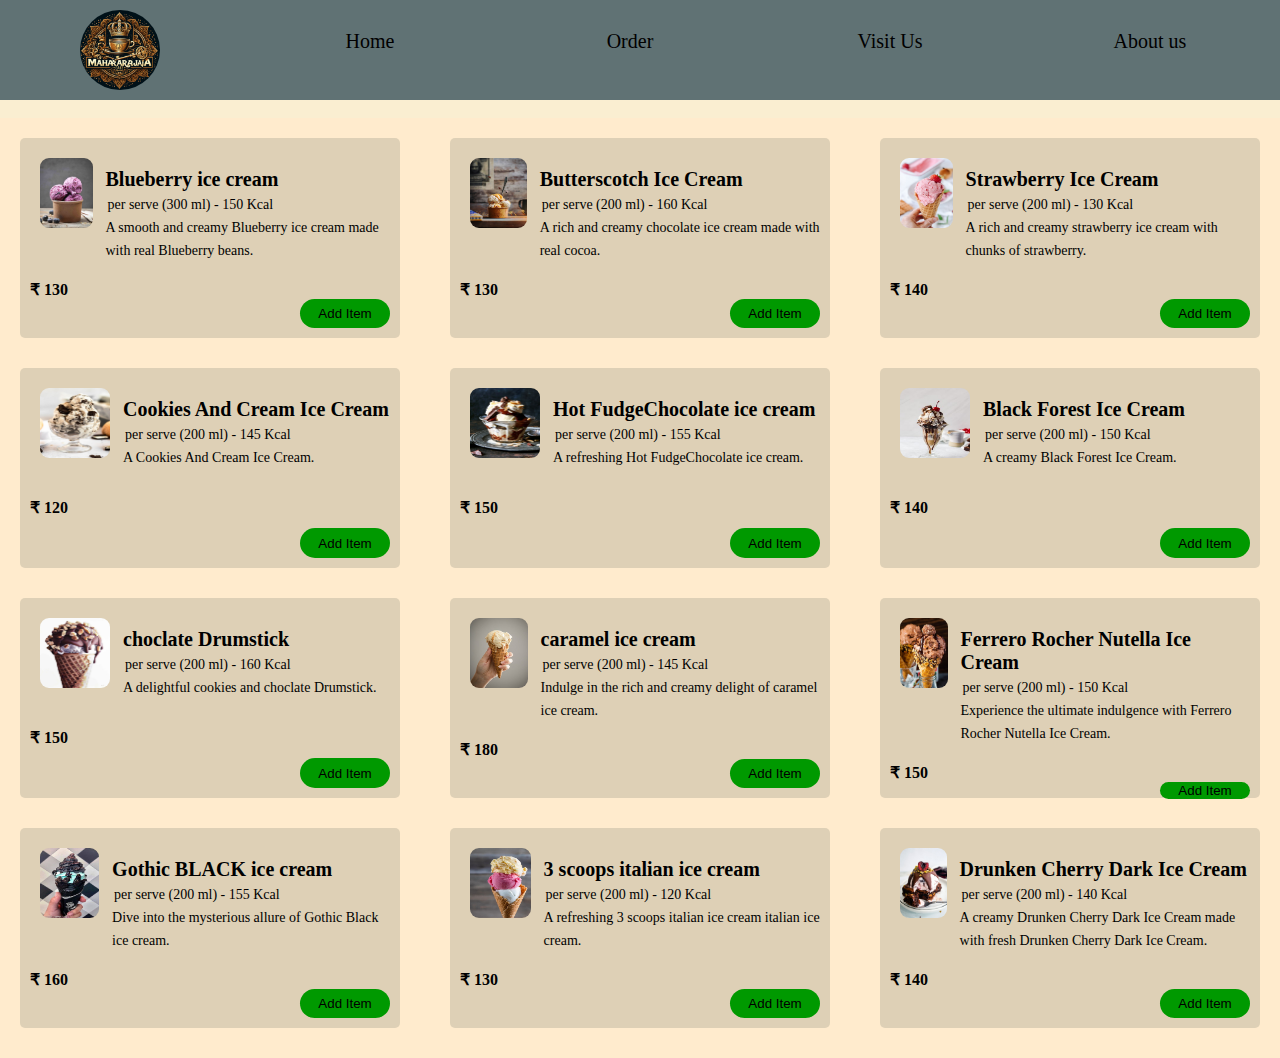
<file: pages/icecream.html>
<!DOCTYPE html>
<html lang="en">

<head>

    <meta name="viewport" content="width=device-width, initial-scale=1.0">
    <title>icecream</title>
    <link rel="stylesheet" href="./../css/icecream.css">
</head>

<body>
    <div class="navbar">
        <img src="./../img/logo.jpg" class="logo">
        <p class="nav-text"><a href="../index.html" class="nav-anchor">Home  </a></p>
        <p class="nav-text">  <a href="../pages/order.html" class="nav-anchor"> Order</a></p>
        <p class="nav-text"> <a href="../pages/visitus.html"class="nav-anchor"> Visit Us</a></p>
        <p class="nav-text"> <a href="../pages/about.html"class="nav-anchor"> About us</a></p>


    </div>

    <body>

<br>
        <div class="box">
            <div class="row">
                <div class="item">
                    <span class="header">
                        <img src="./../img/icecream/blueberry ice cream.jpg" alt="Blueberry ice cream" class="picture">
                        <p class="title"><b>Blueberry ice cream</b><br>
                            <span class="description">per serve (300 ml) - 150 Kcal<br>
                                A smooth and creamy Blueberry ice cream made with real Blueberry beans.</span>
                        </p>
                    </span>
                    <b class="padding-left">₹ 130</b>
                    <button class="btn">Add Item</button>
                </div>
                <div class="item">
                    <span class="header">
                        <img src="./../img/icecream/Butterscotch Ice Cream.jpg" alt="Butterscotch Ice Cream" class="picture">
                        <p class="title"><b>Butterscotch Ice Cream</b><br>
                            <span class="description">per serve (200 ml) - 160 Kcal<br>
                                A rich and creamy chocolate ice cream made with real cocoa.</span>
                        </p>
                    </span>
                    <b class="padding-left">₹ 130</b>
                    <button class="btn">Add Item</button>
                </div>
                <div class="item">
                    <span class="header">
                        <img src="./../img/icecream/Strawberry Ice Cream.jpg" alt="Strawberry Ice Cream" class="picture">
                        <p class="title"><b>Strawberry Ice Cream</b><br>
                            <span class="description">per serve (200 ml) - 130 Kcal<br>
                                A rich and creamy strawberry ice cream with chunks of strawberry.</span>
                        </p>
                    </span>
                    <b class="padding-left">₹ 140</b>
                    <button class="btn">Add Item</button>
                </div>
            </div>
            <div class="row">
                <div class="item">
                    <span class="header">
                        <img src="./../img/icecream/Cookies And Cream Ice Cream (No Churn).jpg" alt="Cookies And Cream Ice Cream" class="picture">
                        <p class="title"><b>Cookies And Cream Ice Cream</b><br>
                            <span class="description">per serve (200 ml) - 145 Kcal<br>
                                A Cookies And Cream Ice Cream.</span>
                        </p>
                    </span>
                    <b class="padding-left">₹ 120</b>
                    <button class="btn">Add Item</button>
                </div>
                <div class="item">
                    <span class="header">
                        <img src="./../img/icecream/Hot FudgeChocolate ice cream.jpg" alt="Hot FudgeChocolate ice cream" class="picture">
                        <p class="title"><b>Hot FudgeChocolate ice cream</b><br>
                            <span class="description">per serve (200 ml) - 155 Kcal<br>
                                A refreshing Hot FudgeChocolate ice cream.</span>
                        </p>
                    </span>
                    <b class="padding-left">₹ 150</b>
                    <button class="btn">Add Item</button>
                </div>
                <div class="item">
                    <span class="header">
                        <img src="./../img/icecream/Black Forest Ice Cream.jpg" alt="Black Forest Ice Cream" class="picture">
                        <p class="title"><b>Black Forest Ice Cream</b><br>
                            <span class="description">per serve (200 ml) - 150 Kcal<br>
                                A creamy Black Forest Ice Cream.</span>
                        </p>
                    </span>
                    <b class="padding-left">₹ 140</b>
                    <button class="btn">Add Item</button>
                </div>
            </div>
            <div class="row">
                <div class="item">
                    <span class="header">
                        <img src="./../img/icecream/choclate Drumstick.jpg" alt="choclate Drumstick" class="picture">
                        <p class="title"><b>choclate Drumstick</b><br>
                            <span class="description">per serve (200 ml) - 160 Kcal<br>
                                A delightful cookies and choclate Drumstick.</span>
                        </p>
                    </span>
                    <b class="padding-left">₹ 150</b>
                    <button class="btn">Add Item</button>
                </div>
                <div class="item">
                    <span class="header">
                        <img src="./../img/icecream/caramel ice-cream.jpg" alt="caramel ice cream" class="picture">
                        <p class="title"><b>caramel ice cream</b><br>
                            <span class="description">per serve (200 ml) - 145 Kcal<br>
                                Indulge in the rich and creamy delight of caramel ice cream.</span>
                        </p>
                    </span>
                    <b class="padding-left">₹ 180</b>
                    <button class="btn">Add Item</button>
                </div>
                <div class="item">
                    <span class="header">
                        <img src="./../img/icecream/No-Churn Ferrero Rocher Nutella Ice Cream.jpg" alt="Ferrero Rocher Nutella Ice Cream" class="picture">
                        <p class="title"><b>Ferrero Rocher Nutella Ice Cream</b><br>
                            <span class="description">per serve (200 ml) - 150 Kcal<br>
                                Experience the ultimate indulgence with Ferrero Rocher Nutella Ice Cream.
                            </span>
                        </p>
                    </span>
                    <b class="padding-left">₹ 150</b>
                    <button class="btn">Add Item</button>
                </div>
            </div>
            <div class="row">
                <div class="item">
                    <span class="header">
                        <img src="./../img/icecream/Gothic BLACK ice cream.jpg" alt="Gothic BLACK ice cream" class="picture">
                        <p class="title"><b>Gothic BLACK ice cream</b><br>
                            <span class="description">per serve (200 ml) - 155 Kcal<br>
                                Dive into the mysterious allure of Gothic Black ice cream.</span>
                        </p>
                    </span>
                    <b class="padding-left">₹ 160</b>
                    <button class="btn">Add Item</button>
                </div>
                <div class="item">
                    <span class="header">
                        <img src="./../img/icecream/3 scoops italian ice cream.jpg" alt="3 scoops italian ice cream" class="picture">
                        <p class="title"><b>3 scoops italian ice cream</b><br>
                            <span class="description">per serve (200 ml) - 120 Kcal<br>
                                A refreshing 3 scoops italian ice cream italian ice cream.</span>
                        </p>
                    </span>
                    <b class="padding-left">₹ 130</b>
                    <button class="btn">Add Item</button>
                </div>
                <div class="item">
                    <span class="header">
                        <img src="./../img/icecream/Drunken Cherry Dark Ice Cream.jpg" alt="Drunken Cherry Dark Ice Cream" class="picture">
                        <p class="title"><b>Drunken Cherry Dark Ice Cream</b><br>
                            <span class="description">per serve (200 ml) - 140 Kcal<br>
                                A creamy Drunken Cherry Dark Ice Cream made with fresh Drunken Cherry Dark Ice Cream.</span>
                        </p>
                    </span>
                    <b class="padding-left">₹ 140</b>
                    <button class="btn">Add Item</button>
                </div>
            </div>
        </div>
        </div>
    </body>

</html>
</file>
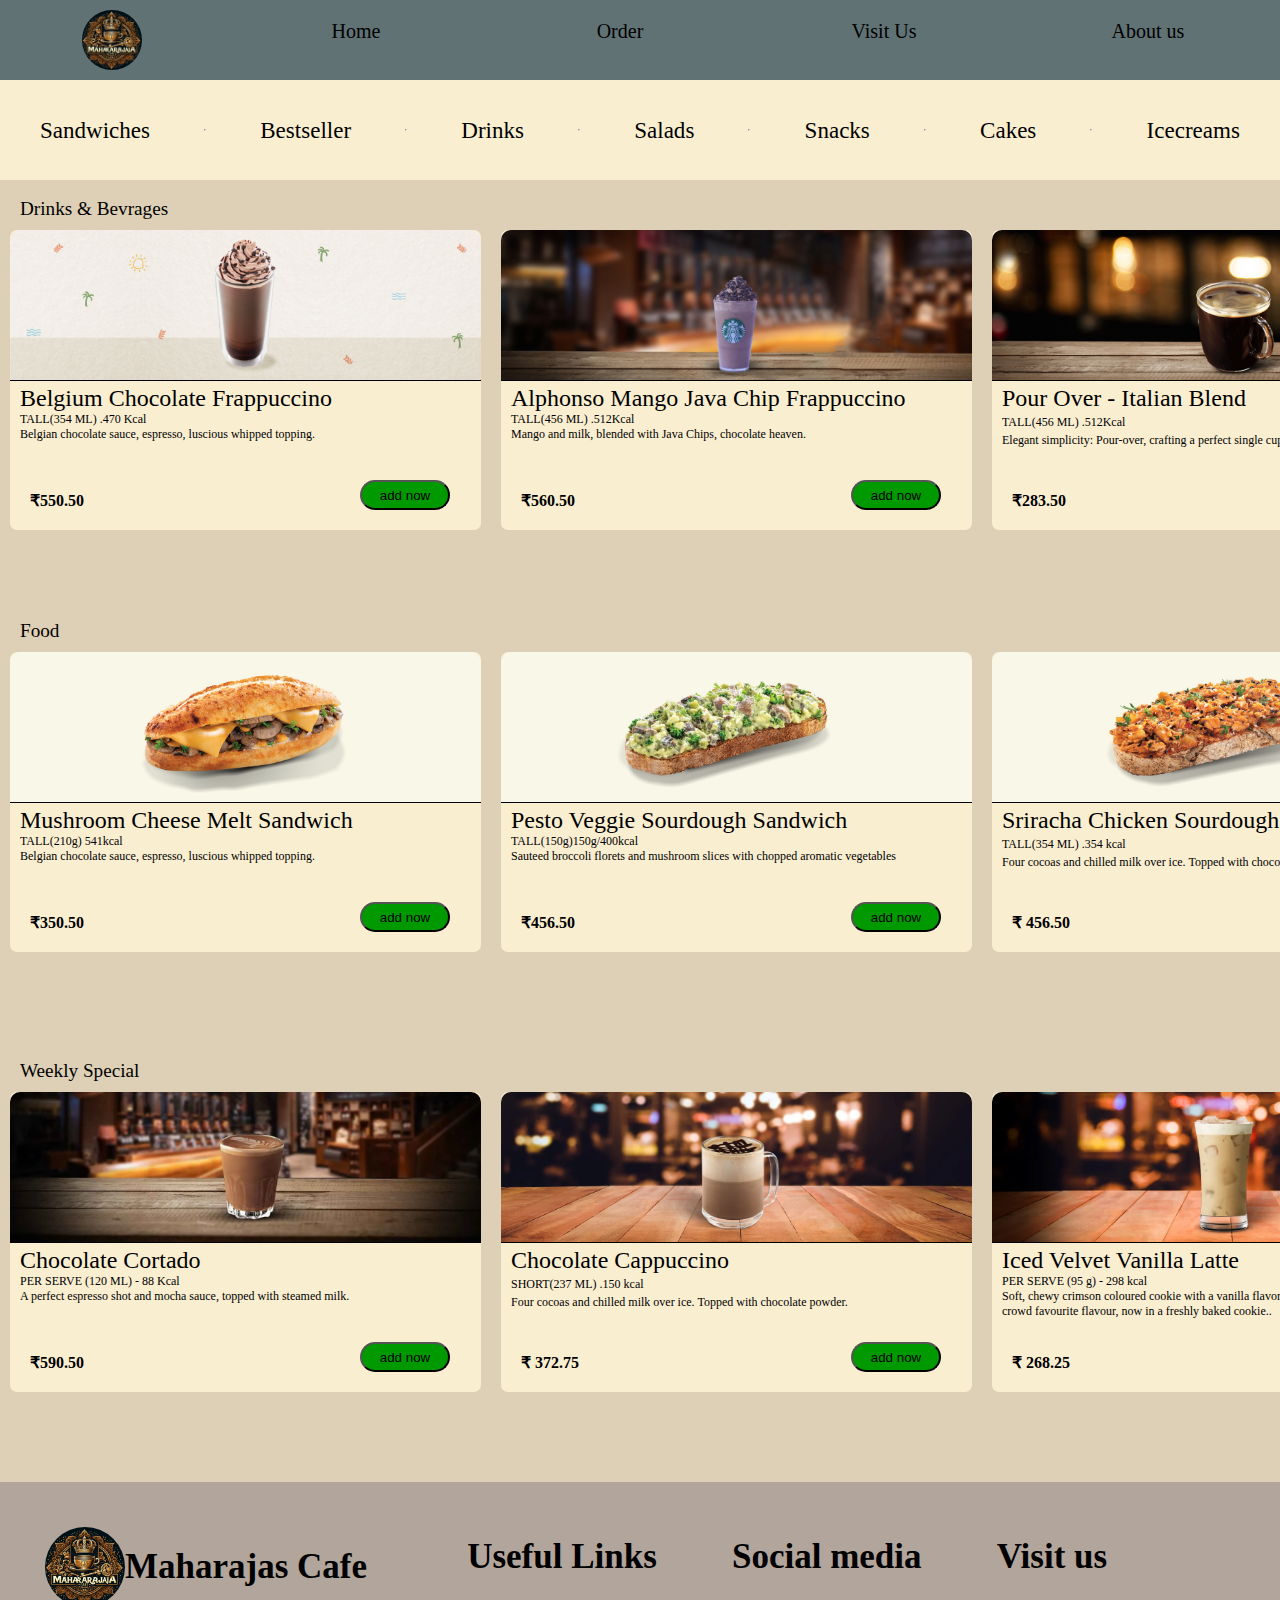
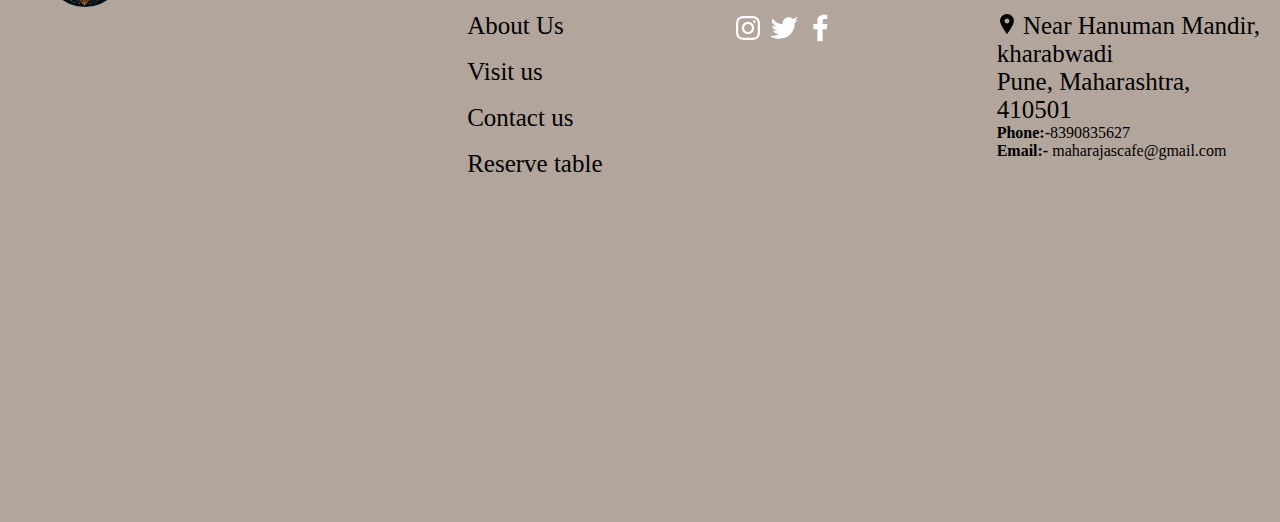
<file: pages/order.html>
<!DOCTYPE html>
<html lang="en">

<head>

    <title>order</title>
    <link rel="stylesheet" href="../css/order.css">
</head>


<body>

    <div class="navbar">
        <img src="../img/visitus_images/logo.jpg" class="logo">
        <p class="nav-text"><a href="../index.html" class="nav-anchor">Home </a></p>
        <p class="nav-text"> <a href="../pages/order.html" class="nav-anchor"> Order </a> </p>
        <p class="nav-text"> <a href="../pages/visitus.html" class="nav-anchor"> Visit Us </a> </p>
        <p class="nav-text"> <a href="../pages/aboutus.html" class="nav-anchor"> About us </a> </p>

    </div>
    <div class="navbar2">

        <a href="./sandwich.html" class="nav-text2"> Sandwiches</a>
        <hr>
        <a href="./bestseller.html"class="nav-text2">Bestseller</a>
        <hr>
        <a href="./drinks.html"class="nav-text2">Drinks</a>
        <hr>
        <a href="./salad.html"class="nav-text2">Salads</a>
        <hr>
        <a href="./snacks.html"class="nav-text2">Snacks</a>
        <hr>
        <a href="./cake.html"class="nav-text2">Cakes</a>
        <hr>
        <a href="./icecream.html"class="nav-text2"   >Icecreams</a>

    </div><br>

    <div class="parent-container">
        <span class="parent-container-text">Drinks & Bevrages</span>


        <div class="container">

            <div class="card"><img src="./../img/index/Belgium Chocolate Frappuccino TALL(354 ML) .470 Kcal.webp"> <span
                    class="text-big">Belgium Chocolate Frappuccino</span><br>
                <span class="text-small"> TALL(354 ML) .470 Kcal<br>
                    Belgian chocolate sauce, espresso, luscious whipped topping.</span>
                <b class="price">₹550.50</b>
                <button class="btn">add now</button>
            </div>

            <div class="card"><img src="./../img/index/iced choclate late.webp"> <span class="text-big">Alphonso Mango
                    Java Chip
                    Frappuccino</span><br>
                <span class="text-small"> TALL(456 ML) .512Kcal<br>

                    Mango and milk, blended with Java Chips, chocolate heaven. </span><b class="price"><br>₹560.50</b>
                <button class="btn">add now</button>
            </div>
            <div class="card"><img src="./../img/index/Pour Over - Kenya Blend.webp"> <span class="text-big">Pour Over -
                    Italian Blend</span><br>
                <span class="text-small"> TALL(456 ML) .512Kcal<br> </span><span class="text-small">
                    Elegant simplicity: Pour-over, crafting a perfect single cup.</span><br><b class="price">₹283.50</b>
                <button class="btn">add now</button>
            </div>
            <div class="card"><img src="./../img/index/Iced Signature Chocolate.webp"> <span class="text-big">Iced
                    Signature Chocolate</span><br>
                <span class="text-small"> TALL(354 ML) .354 kcal<br> </span><span class="text-small">
                    Four cocoas and chilled milk over ice. Topped with chocolate powder.</span><br><b class="price">₹
                    346.50</b>
                <button class="btn">add now</button>
            </div>
            <div class="card"><img src="./../img/index/Doppio Espresso.webp"> <span class="text-big">Doppio
                    Espresso</span><br>
                <span class="text-small">PER SERVE (45 ML) - 190 Kcal <br>
                    Our smooth signature Espresso Roast and its caramelly sweetness. </span><br><b class="price">₹
                    268.25</b>
                <button class="btn">add now</button>
            </div>

            <div class="card"><img src="./../img/index/Belgium Chocolate Latte.webp"> <span class="text-big">Iced
                    Belgium Chocolate Latte</span>
                <span class="text-small"> TALL(354 ML) .340 Kcal<br>
                    Espresso, Belgian chocolate, steamed milk over ice.</span><br>
                <b class="price">₹690.50</b>
                <button class="btn">add now</button>
            </div>

        </div>
    </div>
    <div class="parent-container">
        <span class="parent-container-text">Food</span>


        <div class="container">

            <div class="card"><img src="./../img/index/Mushroom Cheese Melt Baguette Sandwich - Freshly Baked.webp">
                <span class="text-big">Mushroom Cheese Melt Sandwich</span><br>
                <span class="text-small"> TALL(210g) 541kcal<br>
                    Belgian chocolate sauce, espresso, luscious whipped topping.</span>
                <b class="price">₹350.50</b>
                <button class="btn">add now</button>
            </div>

            <div class="card"><img src="./../img/index/Pesto Veggie Sourdough Sandwich.webp"> <span
                    class="text-big">Pesto Veggie Sourdough Sandwich</span><br>
                <span class="text-small"> TALL(150g)150g/400kcal<br>

                    Sauteed broccoli florets and mushroom slices with chopped aromatic vegetables</span><b
                    class="price"><br>₹456.50</b>
                <button class="btn">add now</button>
            </div>

            <div class="card"><img src="./../img/index/Sriracha Chicken Sourdough Sandwich.webp"> <span
                    class="text-big">Sriracha Chicken Sourdough Sandwich</span><br>
                <span class="text-small"> TALL(354 ML) .354 kcal<br> </span><span class="text-small">
                    Four cocoas and chilled milk over ice. Topped with chocolate powder.</span><br><b class="price">₹
                    456.50</b>
                <button class="btn">add now</button>
            </div>
            <div class="card"><img src="./../img/index/Chilli Paneer In Herbed Bun.webp"> <span class="text-big">Chilli
                    Paneer In Herbed Bun</span><br>
                <span class="text-small">PER SERVE (160 g) - 598 kcal <br>
                    Our smooth signature Espresso Roast and its caramelly sweetness. </span><br><b class="price">₹
                    268.25</b>
                <button class="btn">add now</button>
            </div>

            <div class="card"><img src="./../img/index/Three Dip Chips.webp"> <span class="text-big">Three Dip
                    Chips</span>
                <span class="text-small"> PER SERVE (180 g) - 513 Kcal<br>
                    Crispy Tortilla Chips loaded with peri peri cheesy dip</span><br>
                <b class="price">₹340.50</b>
                <button class="btn">add now</button>
            </div>
            <div class="card"><img src="./../img/index/Tandoori Soya Chaap Wrap.webp"> <span class="text-big">Tandoori
                    Soya Chaap Wrap</span>
                <span class="text-small"> PER SERVE (180 g) - 484 Kcal <br>
                    Soft succulent soya chaap in tandoori marinade, cooked to a juicy perfection. Encased in a spinach
                    wrap with assorted bell peppers in makhni gravy.</span><br>
                <b class="price">₹490.50</b>
                <button class="btn">add now</button>
            </div>

        </div>
    </div>
    <br>





    <div class="parent-container">
        <span class="parent-container-text">Weekly Special</span>


        <div class="container">

            <div class="card"><img src="./../img/index/Chocolate Cortado.webp">
                <span class="text-big">Chocolate Cortado</span><br>
                <span class="text-small">PER SERVE (120 ML) - 88 Kcal<br>
                    A perfect espresso shot and mocha sauce, topped with steamed milk.</span>
                <b class="price">₹590.50</b>
                <button class="btn">add now</button>
            </div>

           

            <div class="card"><img src="./../img/index/Chocolate Cappuccino.webp"> <span
                    class="text-big">Chocolate Cappuccino</span><br>
                <span class="text-small"> SHORT(237 ML) .150 kcal<br> </span><span class="text-small">
                    Four cocoas and chilled milk over ice. Topped with chocolate powder.</span><br><b class="price">₹
                        372.75</b>
                <button class="btn">add now</button>
            </div>
            <div class="card"><img src="./../img/index/Iced Velvet Vanilla Latte.webp"> <span
                    class="text-big">Iced Velvet Vanilla Latte</span><br>
                <span class="text-small">PER SERVE (95 g) - 298 kcal <br>
                    Soft, chewy crimson coloured cookie with a vanilla flavor, accented by a hint of tanginess. A crowd
                    favourite flavour, now in a freshly baked cookie.. </span><br><b class="price">₹
                    268.25</b>
                <button class="btn">add now</button>
            </div>

            <div class="card"><img src="./../img/index/Creamy Spinach and Corn Pocket.webp"> <span class="text-big">Creamy Spinach and Corn Pocket</span>
                <span class="text-small">PER SERVE (160 g) - 358 Kcal
                    <br>
                    "A creamy spinach and corn filling encased in a buttery French style dough.</span><br>
                <b class="price">380.50</b>
                <button class="btn">add now</button>
            </div>
            <div class="card"><img src="./../img/index/Red Velvet & Orange Cake.webp"> <span class="text-big">Red Velvet
                    & Orange Cake</span>
                <span class="text-small"> PER SERVE (100 g) - 379 Kcal <br>
                    Red velvety sponge cake with cream cheese and white chocolate.</span><br>
                <b class="price">₹230.50</b>
                <button class="btn">add now</button>
            </div>
            <div class="card"><img src="./../img/index/Caffè Mocha.webp"> <span
                class="text-big">Caffè Mocha</span><br>
            <span class="text-small"> SHORT(237 ML) .232 kcal<br>

                Sauteed broccoli florets and mushroom slices with chopped aromatic vegetables</span><b
                class="price"><br>₹456.50</b>
            <button class="btn">add now</button>
        </div>
        </div>
        <div class="footer">

            <div class="footer-box" id="head"> <b class="cafe-name"><img src="./../img/logo.jpg" class="footer-img"> Maharajas
                    Cafe</b></div>
            <div class="footer-box" id="box1">
                <p class="footer-heading">Useful Links</p>
                <a href="./pages/about.html" class="footer-anchor" target="_blank"> About Us</a><br><br>
                <a href="./pages/about.html" class="footer-anchor"target="_blank"> Visit us </a><br><br>
                <a href="./pages/about.html" class="footer-anchor"target="_blank"> Contact us </a><br><br>
                <a href="./pages/reserve.html" class="footer-anchor"> Reserve table</a><br><br>
            </div>
            <div class="footer-box" id="box2">
                <p class="footer-heading">Social media</p>
                <a href="https://www.instagram.com/roast.ccx/?hl=en"target="_blank"><img src="./../img/index/insta.svg"></a>
                <a href="https://twitter.com/roast_cafe?lang=en"target="_blank"> <img src="./../img/index/x.svg"></a>
                <a href="https://www.facebook.com/Roast.thecaffeinecapital/"target="_blank"> <img src="./../img/index/fb.svg"></a>
            </div>
            <div class="footer-box" id="box3">
                <p class="footer-heading">Visit us</p>
                <a  class="footer-anchor"target="_blank"
                    href="https://www.google.com/maps/dir//Resto+cafe+near+hanuman+mandir+Kharabwadi,+Pune,+Maharashtra+410501/@18.7577578,73.8411537,16z/data=!4m8!4m7!1m0!1m5!1m1!1s0x3bc2b73465bc1c85:0x52000abb49dfa888!2m2!1d73.8411537!2d18.7577578?entry=ttu">
                    <img src="./../img/index/location.svg" height="20px"> Near Hanuman Mandir,<br>kharabwadi<br>
                    Pune, Maharashtra,<br> 410501</a><br>
                <b>Phone:-</b>8390835627<br>
                <b>Email:-</b> maharajascafe@gmail.com<br>
    
    
    
    
            </div>
            </div>
    </div>


</body>

</html>
</file>
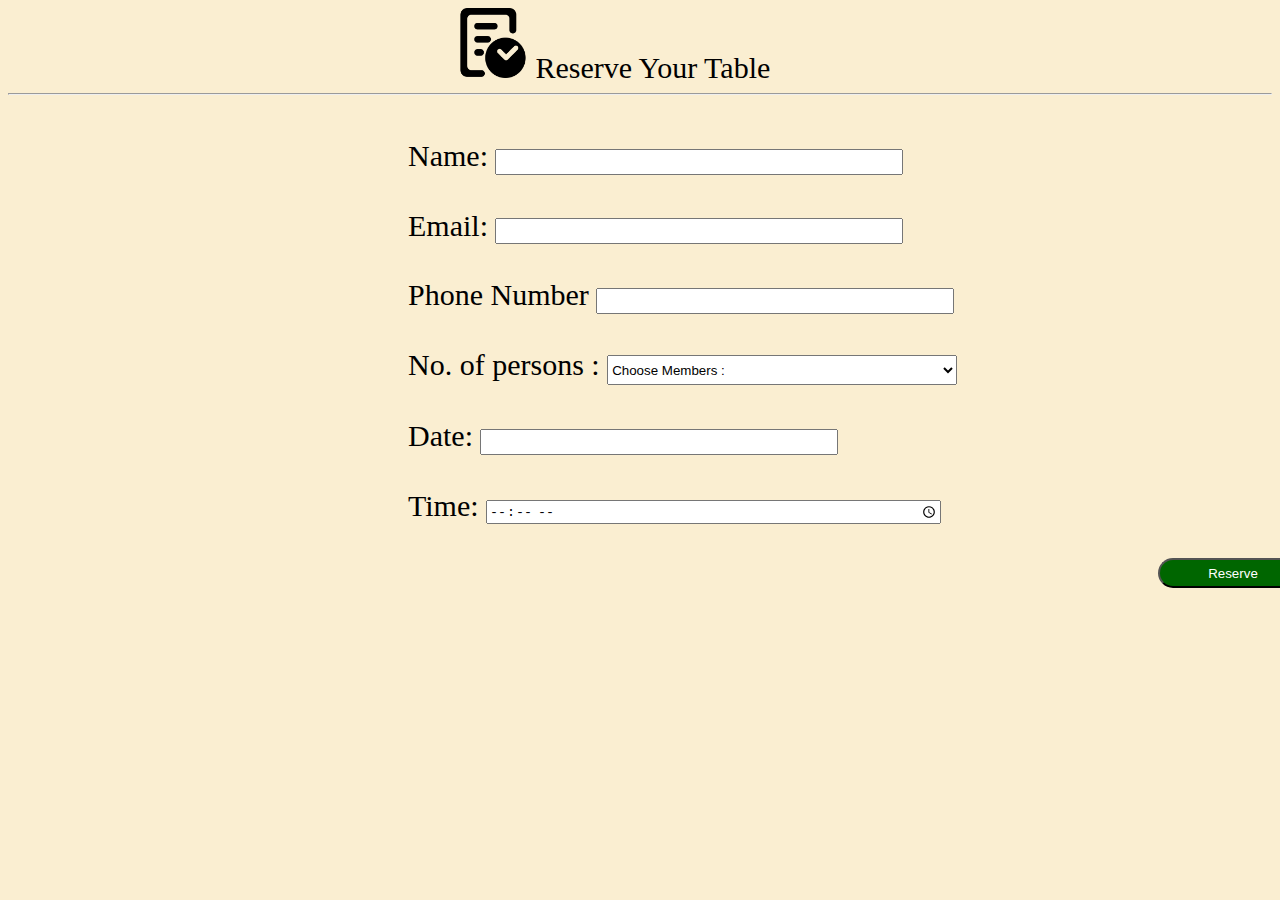
<file: pages/reserve.html>
<!DOCTYPE html>
<html lang="en">
<head>
    <meta charset="UTF-8">
    <meta name="viewport" content="width=device-width, initial-scale=1.0">
    <title>Reserve Form</title>
    <link rel="stylesheet" href="./../css/reserve.css">
</head>
<body style="background-color: #FAEED1;">
    <div class="head">
        <img src="./../img/reservelogo.png" class="img" >
        <span>Reserve Your Table</span>
        
    </div>
    <hr><br><br>
    <div class="input">
        <label for="inputFullName">Name: </label>
        <input type="text"  style="height: 20px; width: 400px;"/><br><br>

        <label for="inputFullName">Email: </label>
        <input type="email" style="height: 20px; width: 400px;"/><br><br>

        <label for="inputFullName">Phone Number </label>
        <input type="number"  style="height: 20px; width: 350px;"/><br><br>

  
    </div>

    <div class="input">
        <label for="selectmember">No. of persons :</label>
        <select id="selectmemeber" style="width: 350px;height: 30px;">
          <option>Choose Members :</option>
          <option>1</option>
          <option>2</option>
          <option>3</option>
          <option>4</option>
          <option>more than 4</option>
          <option>more than 8</option>
        </select><br><br>

        <label for="Date">Date: </label>
        <input type="number"  style="height: 20px; width: 350px;"/><br><br>

        <label for="Time">Time: </label>
        <input type="time"  style="height: 20px; width: 450px;"/><br><br>
  
    </div>
    <button class="btn"> Reserve</button>
</body>
</html>
</file>
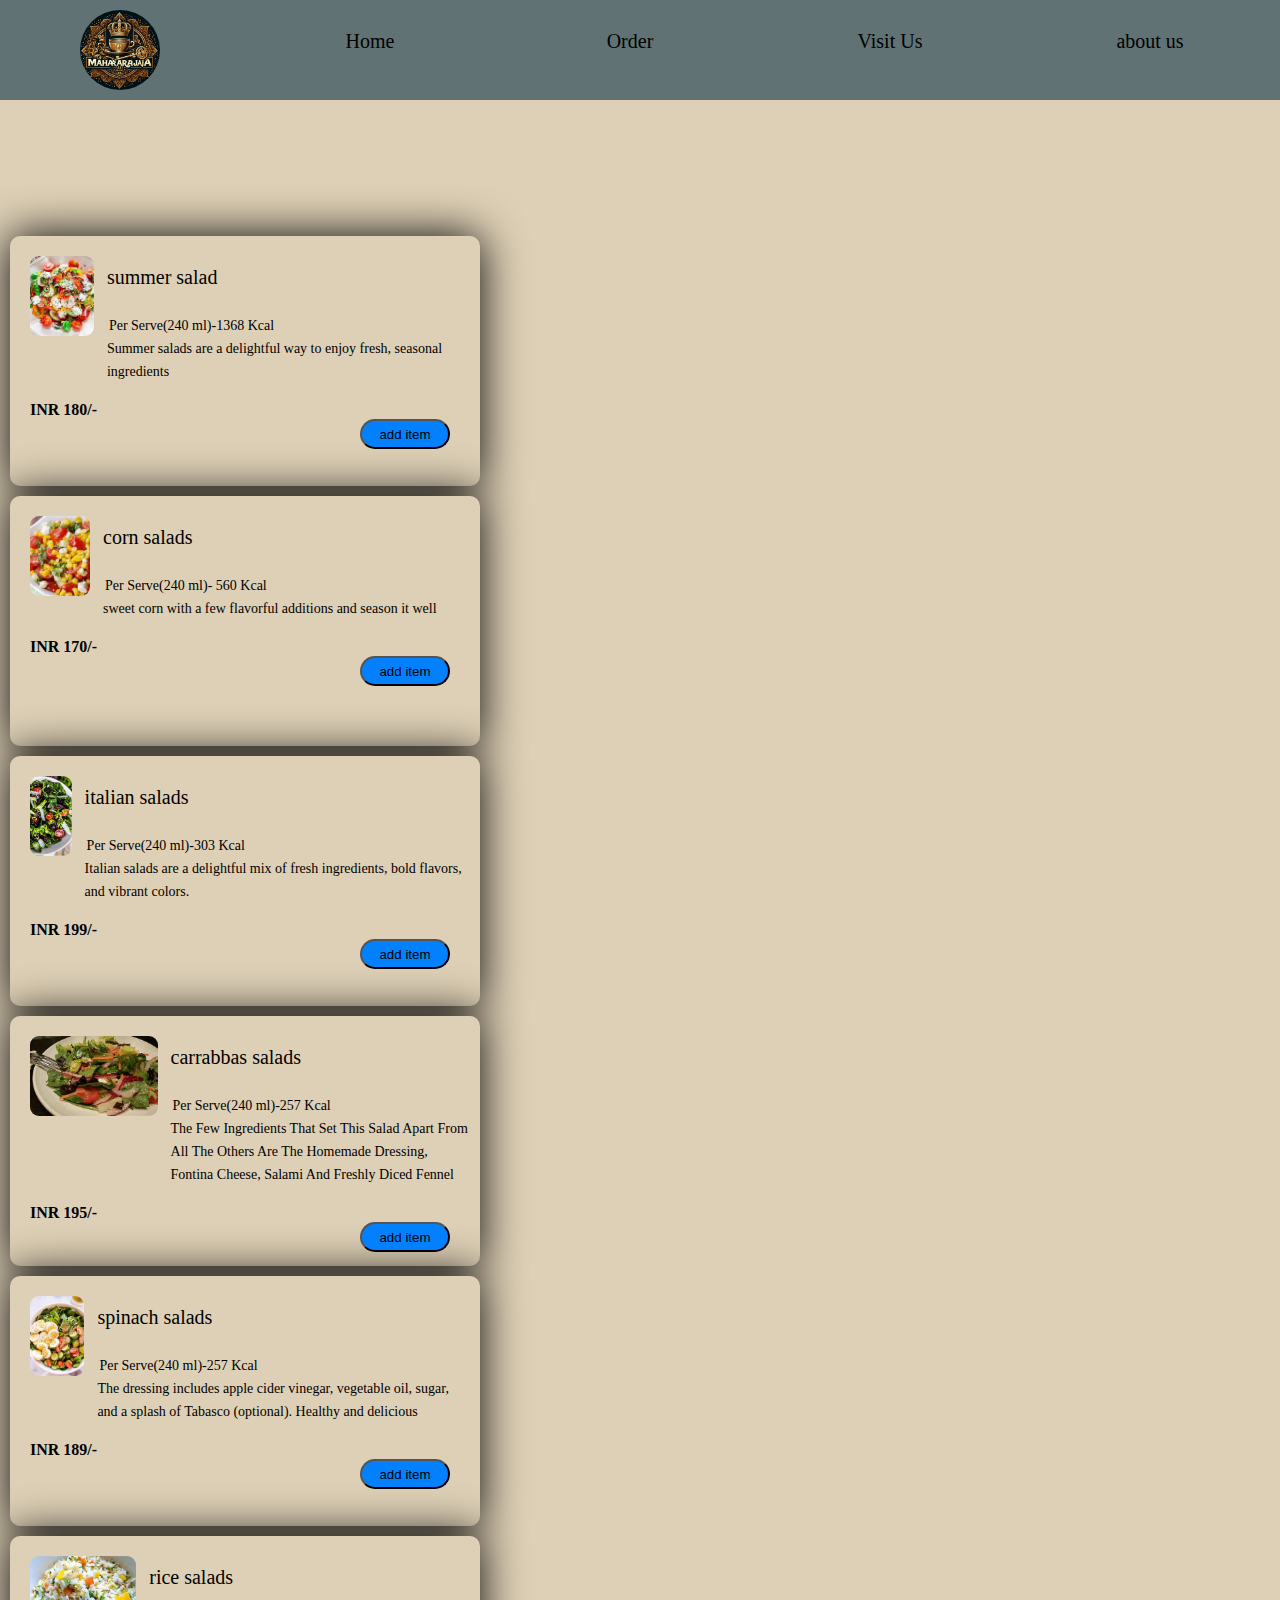
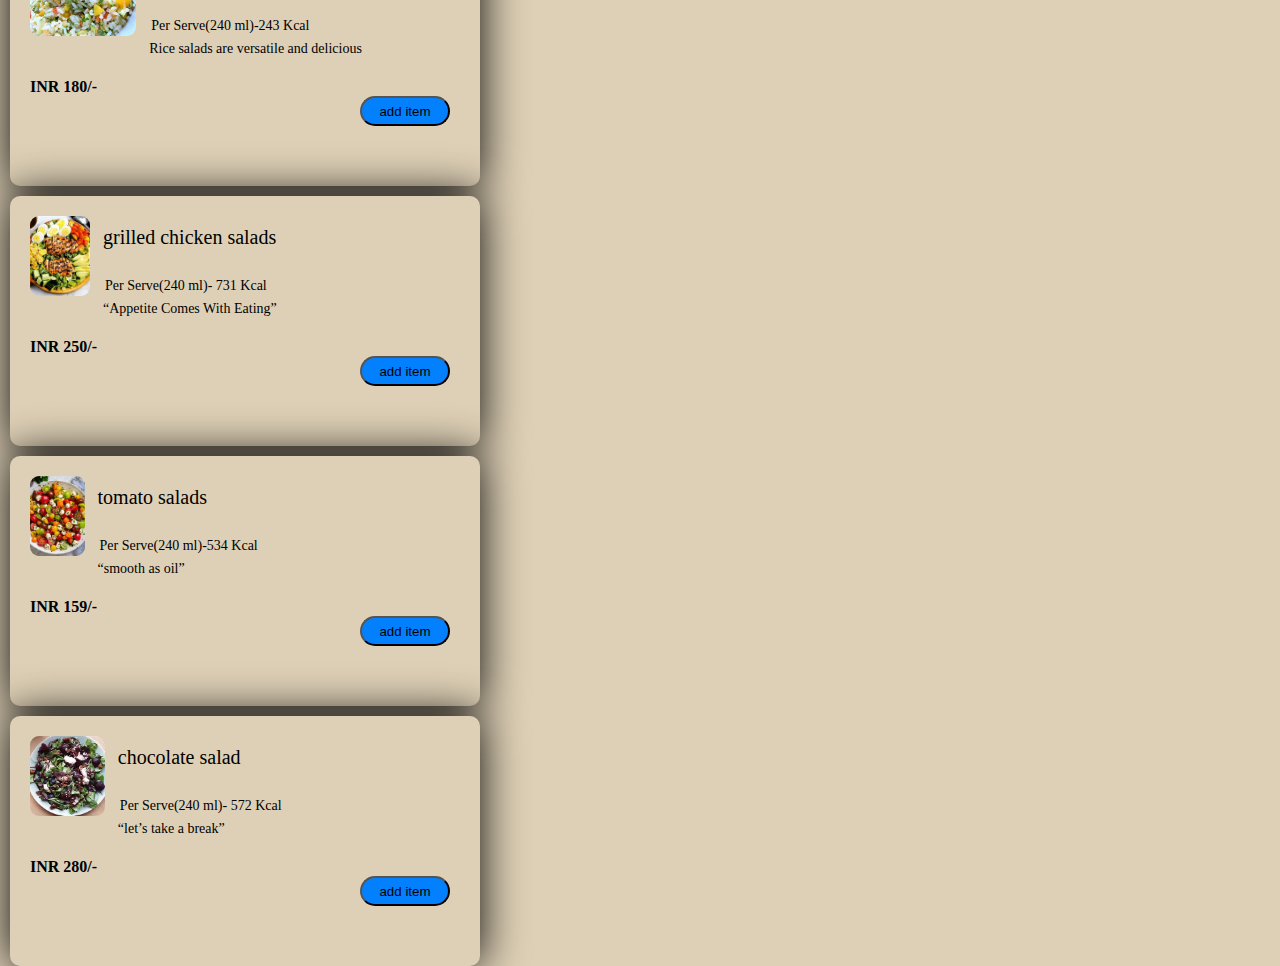
<file: pages/salad.html>
<!DOCTYPE html>
<html lang="en">
<head>
    <meta charset="UTF-8">
    <meta name="viewport" content="width=device-width, initial-scale=1.0">
    <title>cakes</title>
    <link rel="stylesheet" href="../css/salad.css"/>
</head>
<body>
    <div class="navbar">
        <img src="./../img/logo.jpg" class="logo">
        <p class="nav-text"><a href="../index.html" class="nav-anchor">Home  </a></p>
        <p class="nav-text">  <a href="../pages/order.html"class="nav-anchor"> Order  </a>  </p>
        <p class="nav-text"> <a href="../pages/visitus.html"class="nav-anchor"> Visit Us  </a>  </p>
        <p class="nav-text"> <a href="../pages/about.html"class="nav-anchor"> about us  </a>  </p>

    </div>
    <br><br><br><br><br><br><br>
<div class="a-container">
    <div class="card"><span class="card-head"> <img src="./../img/salads/summersalad.png" class="img">
        <p class="big-description">
            summer salad<br><br><span class="small-description">Per Serve(240 ml)-1368  Kcal
                <br>Summer salads are a delightful way to enjoy fresh, seasonal ingredients<br></span>
        </p>
    </span><b style="padding-left: 10px;"> INR 180/- </b><button class="btn">add item</button>
</div>

<div class="card"><span class="card-head"> <img src="./../img/salads/cornsalads.png" class="img">
    <p class="big-description">
        corn salads <br><br><span class="small-description">Per Serve(240 ml)- 560  Kcal
            <br> sweet corn with a few flavorful additions and season it well<br></span>
    </p>
</span><b style="padding-left: 10px;"> INR 170/-</b><button class="btn">add item</button>
</div>

<div class="card"><span class="card-head"> <img src="./../img/salads/italiansalads.png" class="img">
    <p class="big-description">
        italian salads <br><br><span class="small-description">Per Serve(240 ml)-303 Kcal
            <br> Italian salads are a delightful mix of fresh ingredients, bold flavors, and vibrant colors.<br></span>
    </p>
</span><b style="padding-left: 10px;"> INR 199/- </b><button class="btn">add item</button>
</div>

<div class="card"><span class="card-head"> <img src="./../img/salads/carrabbassalads.png" class="img">
    <p class="big-description">
        carrabbas salads <br><br><span class="small-description">Per Serve(240 ml)-257 Kcal
            <br> The Few Ingredients That Set This Salad Apart From All The Others Are The Homemade Dressing, Fontina Cheese, Salami And Freshly Diced Fennel<br></span>
    </p>
</span><b style="padding-left: 10px;"> INR 195/- </b><button class="btn">add item</button>
</div>

<div class="card"><span class="card-head"> <img src="./../img/salads/spinachsalads.png" class="img">
    <p class="big-description">
        spinach salads <br><br><span class="small-description">Per Serve(240 ml)-257 Kcal
            <br> The dressing includes apple cider vinegar, vegetable oil, sugar, and a splash of Tabasco (optional). Healthy and delicious<br></span>
    </p>
</span><b style="padding-left: 10px;"> INR 189/- </b><button class="btn">add item</button>
</div>

<div class="card"><span class="card-head"> <img src="./../img/salads/ricesalads.png" class="img">
    <p class="big-description">
        rice salads <br><br><span class="small-description">Per Serve(240 ml)-243 Kcal
            <br>Rice salads are versatile and delicious<br></span>
    </p>
</span><b style="padding-left: 10px;"> INR 180/-</b><button class="btn">add item</button>
</div>

<div class="card"><span class="card-head"> <img src="./../img/salads/grilledchickensalads.png" class="img">
    <p class="big-description">
        grilled chicken salads <br><br><span class="small-description">Per Serve(240 ml)- 731 Kcal
            <br>
            “Appetite Comes With Eating”</span>
    </p>
</span><b style="padding-left: 10px;"> INR 250/-</b><button class="btn">add item</button>
</div>

<div class="card"><span class="card-head"> <img src="./../img/salads/tomatosalads.png" class="img">
    <p class="big-description">
        tomato salads <br><br><span class="small-description">Per Serve(240 ml)-534 Kcal
            <br>
            “smooth as oil” 
                       <br></span>
    </p>
</span><b style="padding-left: 10px;"> INR 159/-</b><button class="btn">add item</button>
</div>

<div class="card"><span class="card-head"> <img src="./../img/salads/chocolatesalad.png" class="img">
    <p class="big-description">
        chocolate salad <br><br><span class="small-description">Per Serve(240 ml)- 572 Kcal
            <br>
            “let’s take a break”<br></span>
    </p>
</span><b style="padding-left: 10px;"> INR 280/-</b><button class="btn">add item</button>
</div>
</div>
    
</body>
</html>
</file>
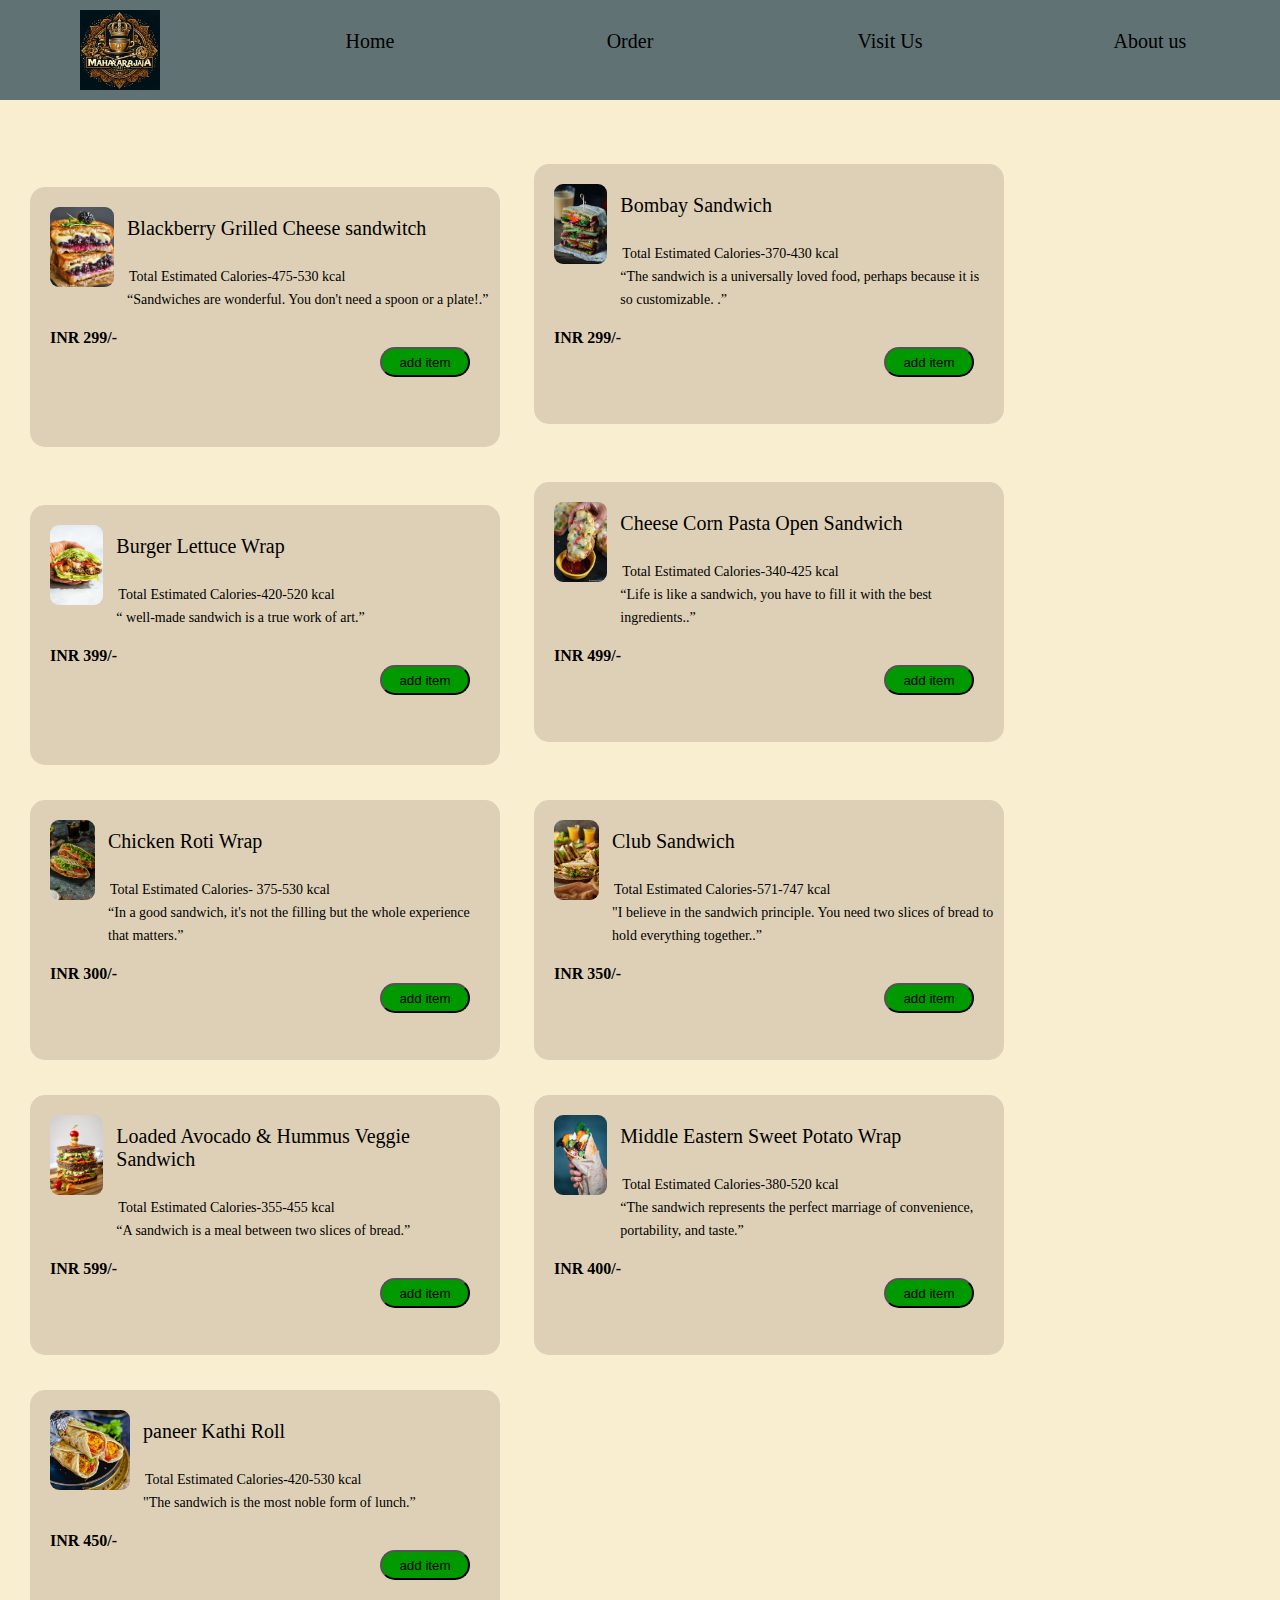
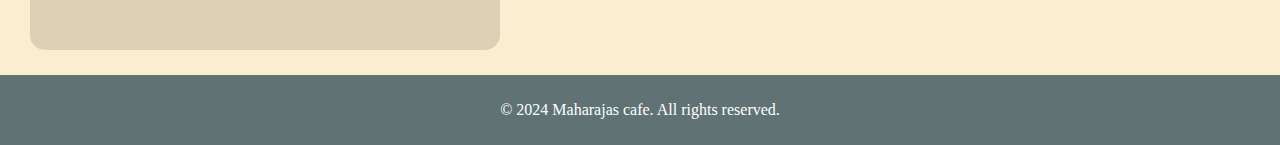
<file: pages/sandwich.html>
<!DOCTYPE html>
<html lang="en">
<head>
    <meta charset="UTF-8">
    <meta name="viewport" content="width=device-width, initial-scale=1.0">
      
</body>
    </html>
    <title>Best Seller</title>
    <link rel="stylesheet" href="./../css/sandwich.css"/>
</head>
<body>
    <div class="navbar">
        <img src="../img/visitus_images/logo.jpg" class="logo">
        <p class="nav-text"><a href="../index.html" class="nav-anchor">Home  </a></p>
        <p class="nav-text">  <a href="../pages/order.html" class="nav-anchor"> Order  </a>  </p>
        <p class="nav-text"> <a href="../pages/visitus.html"class="nav-anchor"> Visit Us  </a>  </p>
        <p class="nav-text"> <a href="../pages/aboutus.html"class="nav-anchor"> About us  </a>  </p>

    </div>
    <br><br><br>
    <div class="card"><span class="card-head"> <img src="./../img/Blackberry  Brie  Cheese  sandwitch.jpg" class="img">
        <p class="big-description">
            Blackberry  Grilled Cheese  sandwitch<br><br><span class="small-description">Total Estimated Calories-475-530 kcal
                <br>“Sandwiches are wonderful. You don't need a spoon or a plate!.”<br></span>
        </p>
    </span><b style="padding-left: 10px;"> INR 299/- </b><button class="btn">add item</button>
    </div>
    
    <div class="card"><span class="card-head"> <img src="./../img/Bombay Sandwich (Indian Style Club Sandwich).jpg" class="img">
        <p class="big-description">
            Bombay Sandwich<br><br><span class="small-description">Total Estimated Calories-370-430 kcal
                <br>“The sandwich is a universally loved food, perhaps because it is so customizable. .”<br></span>
        </p>
    </span><b style="padding-left: 10px;"> INR 299/- </b><button class="btn">add item</button>
    </div>
    
    <div class="card"><span class="card-head"> <img src="./../img/Burger Lettuce Wrap.jpg" class="img">
        <p class="big-description">
            Burger Lettuce Wrap <br><br><span class="small-description">Total Estimated Calories-420-520 kcal
                <br>“ well-made sandwich is a true work of art.”<br></span>
        </p>
    </span><b style="padding-left: 10px;"> INR 399/-</b><button class="btn">add item</button>
    </div>
    
    <div class="card"><span class="card-head"> <img src="./../img/Cheese Corn Pasta Open Sandwich.jpg" class="img">
        <p class="big-description">
            Cheese Corn Pasta Open Sandwich <br><br><span class="small-description">Total Estimated Calories-340-425 kcal
                <br>“Life is like a sandwich, you have to fill it with the best ingredients..”<br></span>
        </p>
    </span><b style="padding-left: 10px;"> INR 499/- </b><button class="btn">add item</button>
    </div>
    
    <div class="card"><span class="card-head"> <img src="./../img/Chicken Roti Wrap.jpg" class="img">
        <p class="big-description">
            Chicken Roti Wrap <br><br><span class="small-description">Total Estimated Calories- 375-530 kcal
                <br>“In a good sandwich, it's not the filling but the whole experience that matters.”<br></span>
        </p>
    </span><b style="padding-left: 10px;"> INR 300/- </b><button class="btn">add item</button>
    </div>
    
    <div class="card"><span class="card-head"> <img src="./../img/Club Sandwich.jpg" class="img">
        <p class="big-description">
            Club Sandwich<br><br><span class="small-description">Total Estimated Calories-571-747 kcal
                <br>"I believe in the sandwich principle. You need two slices of bread to hold everything together..”<br></span>
        </p>
    </span><b style="padding-left: 10px;"> INR 350/-</b><button class="btn">add item</button>
    </div>

    <div class="card"><span class="card-head"> <img src="./../img/Loaded Avocado & Hummus Veggie Sandwich.jpg" class="img">
        <p class="big-description">
            Loaded Avocado & Hummus Veggie Sandwich <br><br><span class="small-description">Total Estimated Calories-355-455 kcal
                <br>“A sandwich is a meal between two slices of bread.”<br></span>
        </p>
    </span><b style="padding-left: 10px;"> INR 599/- </b><button class="btn">add item</button>
    </div>
    
    <div class="card"><span class="card-head"> <img src="./../img/Middle Eastern Sweet Potato Wraps [vegetarian].jpg" class="img">
        <p class="big-description">
            Middle Eastern Sweet Potato Wrap  <br><br><span class="small-description">Total Estimated Calories-380-520 kcal
                <br>“The sandwich represents the perfect marriage of convenience, portability, and taste.”<br></span>
        </p>
    </span><b style="padding-left: 10px;"> INR 400/- </b><button class="btn">add item</button>
    </div>
    
    <div class="card"><span class="card-head"> <img src="./../img/Paneer Kathi Roll (Paneer Frankie).jpg" class="img">
        <p class="big-description">
            paneer Kathi Roll<br><br><span class="small-description">Total Estimated Calories-420-530 kcal
            <br>"The sandwich is the most noble form of lunch.”<br></span>
        </p>
    </span><b style="padding-left: 10px;"> INR 450/-</b><button class="btn">add item</button>
    </div>
    
    <footer class="footer">
        <p>&copy; 2024 Maharajas cafe. All rights reserved.</p>
      
    </footer>
    
</body>
</html>
</file>
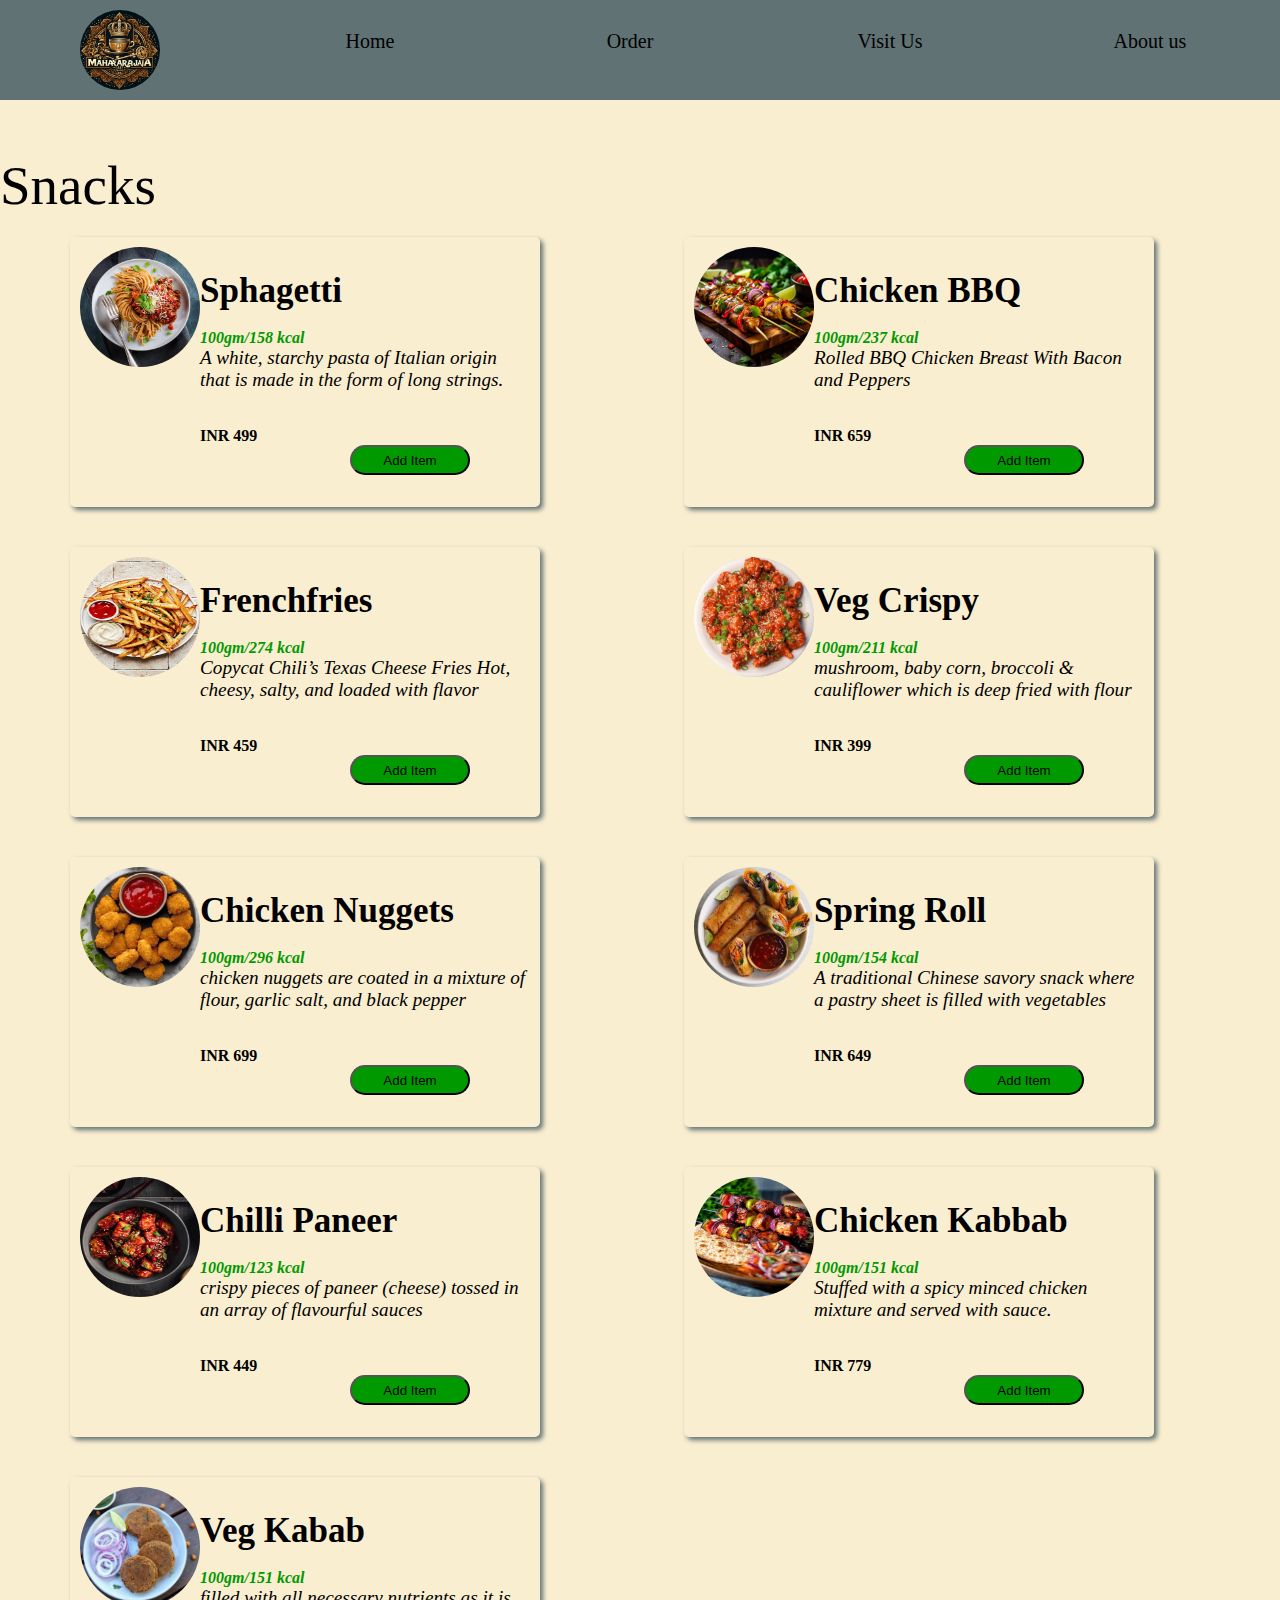
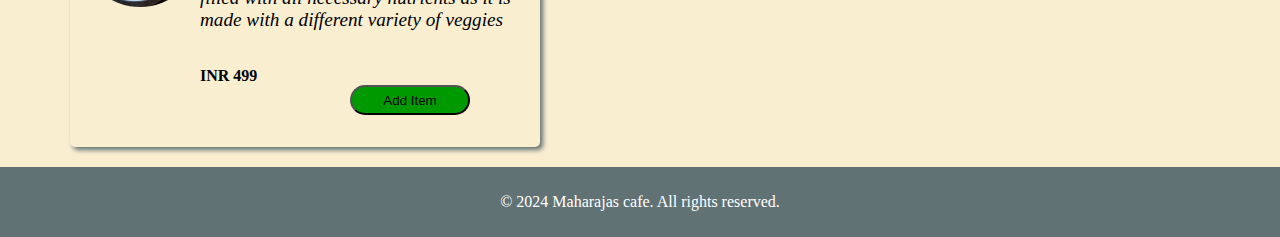
<file: pages/snacks.html>
<!DOCTYPE html>
<html lang="en">

<head>
    <meta charset="UTF-8">
    <meta name="viewport" content="width=device-width, initial-scale=1.0">
    <title>Snacks</title>
    <link rel="stylesheet" href="./../css/snacks.css">


</head>

<body>
   

    <div class="navbar">
        <img src="../img/visitus_images/logo.jpg" class="logo">
        <p class="nav-text"><a href="../index.html" class="nav-anchor">Home </a></p>
        <p class="nav-text"> <a href="../pages/order.html" class="nav-anchor"> Order </a> </p>
        <p class="nav-text"> <a href="../pages/visitus.html" class="nav-anchor"> Visit Us </a> </p>
        <p class="nav-text"> <a href="../pages/aboutus.html" class="nav-anchor"> About us </a> </p>

    </div>
    <br><br><br>
    <div style="font-size: 55px;">
        Snacks
    </div>

    <div class="container">
        <div class="card">
            <img src="./../img/spagheeti.jpg" class="img">
            <div class="main">
                <b class="name">Sphagetti</b><br><br><i style="color: #009900;"><b>100gm/158 kcal</b></i><br>
                <i class="info">A white, starchy pasta of Italian origin that is made in the form of long
                    strings.</i><br><br><br>
                <b class="a">INR 499</b>
                <button class="btn">Add Item</button>

            </div>
        
        </div>

        <div class="card">
            <img src="./../img/chickenBBQ.jpg" class="img">
            <div class="main">
                <b class="name">Chicken BBQ </b><br><br><i style="color: #009900;"><b>100gm/237 kcal</b></i><br>
                <i class="info">Rolled BBQ Chicken Breast With Bacon and Peppers</i><br><br><br>
                <b>INR 659</b>
                <button class="btn">Add Item</button>

            </div>
        
        </div>

        <div class="card">
            <img src="./../img/frenchfries.jpg" class="img">
            <div class="main">
                <b class="name">Frenchfries </b><br><br><i style="color: #009900;"><b>100gm/274 kcal</b></i><br>
                <i class="info">Copycat Chili’s Texas Cheese Fries Hot, cheesy, salty, and loaded with
                    flavor</i><br><br><br>
                <b>INR 459</b>
                <button class="btn">Add Item</button>

            </div>
        
        </div>

        <div class="card">
            <img src="./../img/vegcrispy.jpg" class="img">
            <div class="main">
                <b class="name">Veg Crispy</b><br><br><i style="color: #009900;"><b>100gm/211 kcal</b></i><br>
                <i class="info">mushroom, baby corn, broccoli & cauliflower which is deep fried with
                flour </i><br><br><br>
                <b>INR 399</b>
                <button class="btn">Add Item</button>

            </div>
        
        </div>

        <div class="card">
            <img src="./../img/chickennugs.jpg" class="img">
            <div class="main">
                <b class="name">Chicken Nuggets </b><br><br><i style="color: #009900;"><b>100gm/296 kcal</b></i><br>
                <i class="info">chicken nuggets are coated in a mixture of flour, garlic salt, and
                    black pepper</i><br><br><br>
                <b>INR 699</b>
                <button class="btn">Add Item</button>

            </div>
        
        </div>

        <div class="card">
            <img src="./../img/springroll.jpg" class="img">
            <div class="main">
                <b class="name">Spring Roll</b><br><br><i style="color: #009900;"><b>100gm/154 kcal</b></i><br>
                <i class="info">A traditional Chinese savory snack where a pastry sheet is filled
                    with vegetables</i><br><br><br>
                <b>INR 649</b>
                <button class="btn">Add Item</button>

            </div>
        
        </div>

        <div class="card">
            <img src="./../img/chillipaneer.jpg" class="img">
            <div class="main">
                <b class="name">Chilli Paneer</b><br><br><i style="color: #009900;"><b>100gm/123 kcal</b></i><br>
                <i class="info">crispy pieces of paneer (cheese) tossed in an array of
                    flavourful sauces</i><br><br><br>
                <b>INR 449</b>
                <button class="btn">Add Item</button>

            </div>
        
        </div>

        <div class="card">
            <img src="./../img/chickenkabab.jpg" class="img">
            <div class="main">
                <b class="name">Chicken Kabbab</b><br><br><i style="color: #009900;"><b>100gm/151 kcal</b></i><br>
                <i class="info">Stuffed with a spicy minced chicken mixture and served
                    with sauce.</i><br><br><br>
                <b>INR 779</b>
                <button class="btn">Add Item</button>

            </div>
        
        </div>

        <div class="card">
            <img src="./../img/vegkabab.jpg" class="img">
            <div class="main">
                <b class="name">Veg Kabab </b><br><br><i style="color: #009900;"><b>100gm/151 kcal</b></i><br>
                <i class="info">filled with all necessary nutrients as it is
                    made with a different variety of veggies</i><br><br><br>
                <b>INR 499</b>
                <button class="btn">Add Item</button>

            </div>
        
        </div>

        <footer class="footer">
            <p>&copy; 2024 Maharajas cafe. All rights reserved.</p>
          
        </footer>

    </div>













</body>

</html>
</file>
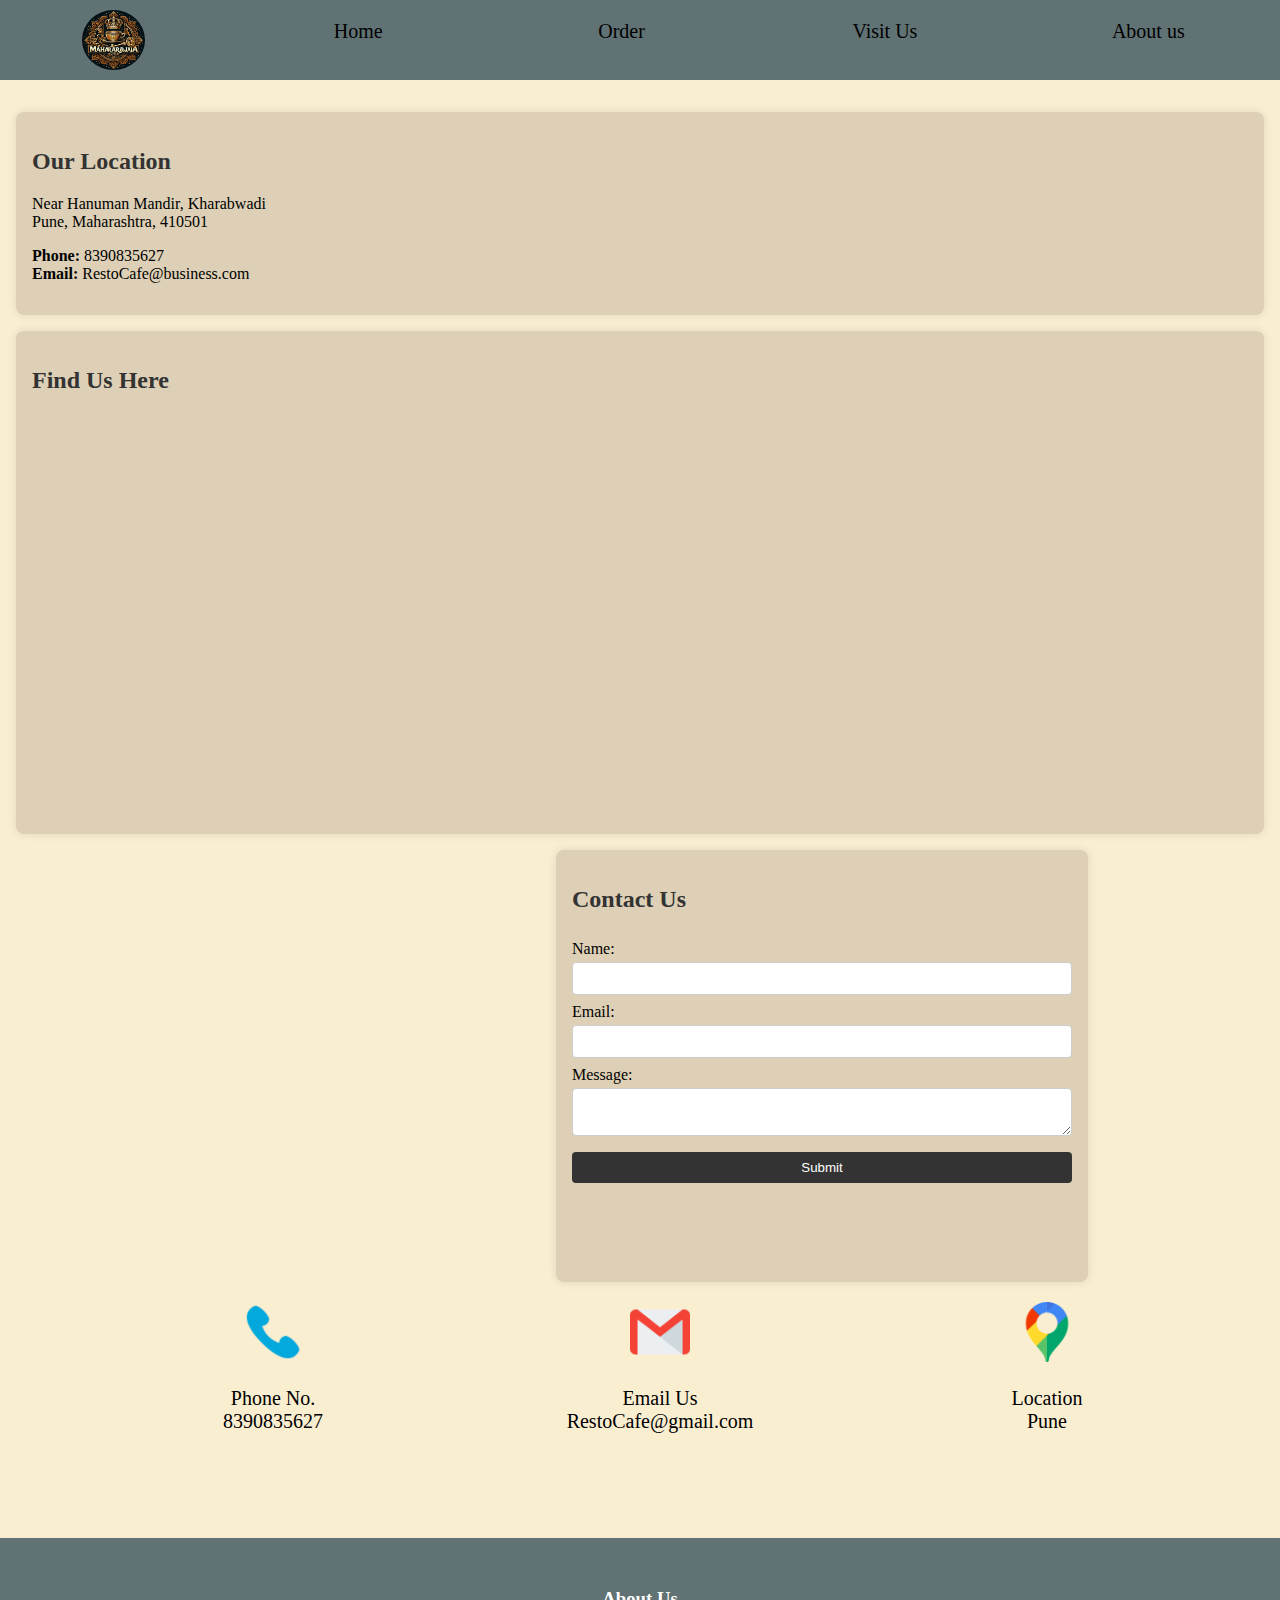
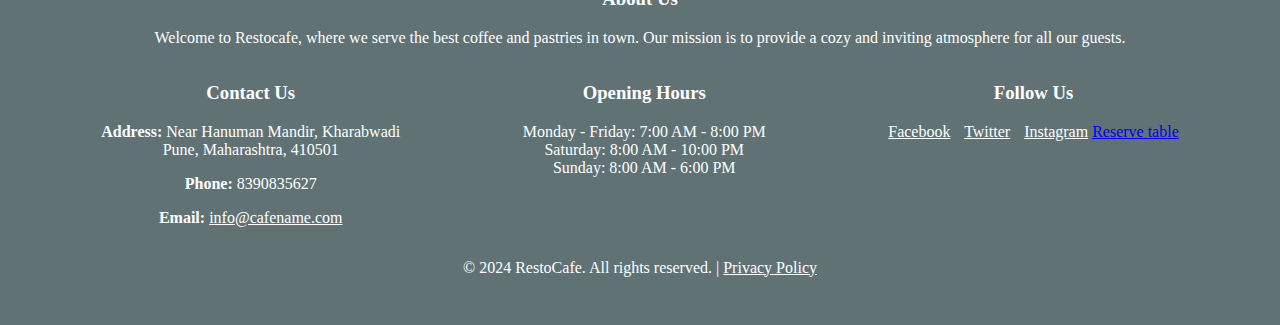
<file: pages/visitus.html>
<!DOCTYPE html>
<html lang="en">
<head>
    <meta charset="UTF-8">
    <meta name="viewport" content="width=device-width, initial-scale=1.0">
    <title>Document</title>
    <link rel="stylesheet" href="../css/visitus.css">

</head>
<body>
    
           <div class="navbar">
            <img src="../img/visitus_images/logo.png" class="logo">
            <p class="nav-text"><a href="../index.html" class="nav-anchor">Home  </a></p>
            <p class="nav-text">  <a href="../pages/order.html" class="nav-anchor"> Order  </a>  </p>
            <p class="nav-text"> <a href="../pages/visitus.html"class="nav-anchor"> Visit Us  </a>  </p>
            <p class="nav-text"> <a href="../pages/aboutus.html"class="nav-anchor"> About us  </a>  </p>
    
        </div>
    
    <main>
        <section class="info">
            <h2>Our Location</h2>
            <p>Near Hanuman Mandir, Kharabwadi<br>Pune, Maharashtra, 410501</p>
            <p><strong>Phone:</strong> 8390835627<br><strong>Email:</strong> RestoCafe@business.com</p>
        </section>
        <section class="map">
            <h2>Find Us Here</h2>
            <iframe 
            src="https://www.google.com/maps/embed?pb=!1m18!1m12!1m3!1d3777.9054971163737!2d73.83857877524252!3d18.75775778238239!2m3!1f0!2f0!3f0!3m2!1i1024!2i768!4f13.1!3m3!1m2!1s0x3bc2b73465bc1c85%3A0x52000abb49dfa888!2sResto%20cafe!5e0!3m2!1sen!2sin!4v1715957861216!5m2!1sen!2sin" width="600" height="450" style="border:0;" allowfullscreen="" loading="lazy" referrerpolicy="no-referrer-when-downgrade"
                width="600" 
                height="450" 
                frameborder="0" 
                style="border:0;" 
                allowfullscreen="" 
                aria-hidden="false" 
                tabindex="0">
            </iframe>
        </section>
        <section class="contact-form">
            <h2>Contact Us</h2>
            <form action="submit_form.php" method="post">
                <label for="name">Name:</label>
                <input type="text" id="name" name="name" required>

                <label for="email">Email:</label>
                <input type="email" id="email" name="email" required>

                <label for="message">Message:</label>
                <textarea id="message" name="message" required></textarea>

                <button type="submit">Submit</button>
            </form>
        </section>
       
        <div class="contact-platform">
            <div class="receiver">
                <img src="../img/visitus_images/receiver.png" width="20%"><br/>
             <p class="font-contact-platform" >Phone No.<br>
              8390835627</p>
            </div>
            <div class="gmail">
                <img src="../img/visitus_images/gmail.png" width="20%"><br/>
                <p>Email Us<br>
                RestoCafe@gmail.com</p>
            </div>
               <div class="google-maps">
                <img src="../img/visitus_images/google-maps.png" width="20%"><br/>
                <p class="font-contact-platform">Location<br>
                  Pune</p>
               </div>
        </div>
    </main>  
    <footer>
        <footer class="footer">
            <div style="display: flex; justify-content: space-around; flex-wrap: wrap; max-width: 1200px; margin: auto;">
                
                <!-- About Us Section -->
                <div class="About">
                    <h3>About Us</h3>
                    <p>Welcome to Restocafe, where we serve the best coffee and pastries in town. Our mission is to provide a cozy and inviting atmosphere for all our guests.</p>
                </div>
                
                <!-- Contact Information -->
                <div class="Contact">
                    <h3>Contact Us</h3>
                    <p><strong>Address:</strong> Near Hanuman Mandir, Kharabwadi<br>Pune, Maharashtra, 410501</p>
                    <p><strong>Phone:</strong>  8390835627</p>
                    <p><strong>Email:</strong> <a href=" RestoCafe@business.com" style="color: #fff;">info@cafename.com</a></p>
                </div>
                
                <!-- Opening Hours -->
                <div class="Opening">
                    <h3>Opening Hours</h3>
                    <ul style="list-style: none; padding: 0;">
                        <li>Monday - Friday: 7:00 AM - 8:00 PM</li>
                        <li>Saturday: 8:00 AM - 10:00 PM</li>
                        <li>Sunday: 8:00 AM - 6:00 PM</li>
                    </ul>
                </div>
                
                <!-- Social Media Links -->
                <div class="Follow">
                    <h3>Follow Us</h3>
                    <p>
                        <a href="https://www.facebook.com/cafename" style="color: #fff; margin-right: 10px;">Facebook</a>
                        <a href="https://www.twitter.com/cafename" style="color: #fff; margin-right: 10px;">Twitter</a>
                        <a href="https://www.instagram.com/cafename" style="color: #fff;">Instagram</a>
                        <a href="./pages/reserve.html" class="footer-anchor"target="_blank"> Reserve table</a><br><br>
                    </p>
                </div>
            </div>
            
            <div class="copy">
                <p>&copy; 2024 RestoCafe. All rights reserved. | <a href="/privacy-policy" style="color: #fff;">Privacy Policy</a></p>
            </div>
        </footer>
        
    </footer>


</body>
</html>
</file>
<file: css/index.css>
body {
    padding: 0;
    margin: 0;
    background-color: #FAEED1;
}
@import url('https://fonts.googleapis.com/css2?family=Dancing+Script:wght@400..700&display=swap');
@import url('https://fonts.googleapis.com/css2?family=Bebas+Neue&family=Dancing+Script:wght@400..700&family=Sedan+SC&display=swap');
.navbar {
    display: flex;
    justify-content: space-around;
    background-color: #607274;
    height: 80px;
    align-items: center;
}

.nav-text {
    font-size: 20px;
    height: 50px;
    width: 100px;
    text-align: center;
    padding-top: 10px;
}

.nav-text:hover {
    font-size: 22px;
}

.nav-anchor {
    text-decoration: none;
    color: black;
}

.logo {
    border-radius: 50%;
    height: 60px;

}



.container {
    height: 280px;
    background-color: #DED0B6;
   
    padding: 10px;
}



.container-text {
    font-family: "Dancing Script", cursive;
    font-size: 20px;
}

.card-set {
    display: flex;
    overflow-x: auto;
    overflow-y: hidden;
}

.card {
    height: 180px;
    width: 450px;
    background-color: #FAEED1;
position: relative;
    padding: 10px;
    border-radius: 5px;
    margin: 20px 20px;
    box-shadow: 3px 3px 5px #607274;
}


.card:hover .img {
    height: 72px;

}

.img {
    height: 70px;
    padding: 10px;
    border-radius: 19px;
}

.card-head {
    display: flex;
}

.big-description {
    display: block;
    font-size: 20px;
    padding-left: 3px;
}

.small-description {
    font-size: 14px;
    padding: 2px;
    text-align: justify;
}

.btn {
    margin-left: 340px;
    border-radius: 30px;
    background-color: #009900;
    height: 30px;
    width: 90px;
    
}
.price{
    position: absolute;
left: 20px;
border: 20px;
}

.btn:active {
    height: 29px;
    width: 89px;
    background-color: #006600;
}

.button {}

.categories {
    display: flex;
    justify-content: space-around;
}

.categoty-img {
    border-radius: 50%;
    height: 120px;
}

.categoty-img:hover {
    border: 2px solid green;
    height: 121px;
}

.page-box {
    display: flex;
    flex-direction: column;
    text-align: center;
    text-decoration: none;
}

.page-name {
    font-size: larger;
    margin-top: 10px;
    color: black;
}

.footer {
    display: flex;
    justify-content: space-between;
    background-color: #B2A59B;
    min-height: 600px;
    padding: 20px 20px;
}

.cafe-name {
    display: flex;
    align-items: center;
    padding: 20px 20px;
}

.footer-img {
    border-radius: 50%;
    height: 80px;
}

.footer-heading {
    font-weight: bold;

    font-size: 35px;
}

#head {
    font-size: 35px;
    
}

.footer-anchor {
    text-decoration: none;
    color: black;
    font-size: 25px;
}

.cafe-name {  font-family: "Sedan SC", serif;
    margin: 5px 5px;
}


@media screen and (max-width: 600px) {
    .nav-text {
        font-size: 17px;
        height: 20px;
        width: 60px;
    }

    .nav-text:hover {
        font-size: 19px;
    }

    .container {
        height: fit-content;

        padding: 7px;
    }

    .card {
        height: 140px;
        width: 370px;
        margin-top: 7px;
        padding: 3px 20px;

    }

    .card:hover .img {
        height: 62px;
    }

    .img {
        height: 60px;
        padding: 10px;
        border-radius: 19px;

    }

    .big-description {
        font-size: 15px;
        padding-left: 3px;
    }

    .small-description {
        font-size: 10px;
        padding: 2px;
    }

    .btn {
        margin-left: 200px;
        border-radius: 30px;
        height: 20px;
        width: 70px;
        position: relative;
        bottom: 10px;
    }


    .btn:active {
        height: 19px;
        width: 69px;
    }

    .categoty-img {
        height: 60px;
    }

    .categoty-img:hover {
        height: 61px;
    }

    .page-name {
        font-size: 10px;
    }

    .footer {
        display: flex;
        flex-direction: column;
        flex-wrap: wrap;
        align-items: center;

    }

    .cafe-name {
        display: flex;
        align-items: center;
        padding: 20px 20px;
        font-size: 30px;
    }

    .footer-heading {
        font-size: 25px;
    }


    .footer-anchor {
        text-decoration: none;
        color: black;
        font-size: 20px;
    }

    #box3 {
        padding-left: 40px;
    }



}


@media screen and (min-width: 600px) and (max-width: 845px) {
    .nav-text {
        font-size: 16px;
        height: 30px;
        width: 70px;
    }

    .nav-text:hover {
        font-size: 18px;
    }

    .categoty-img {
        height: 80px;
    }

    .categoty-img:hover {
        height: 81px;
    }

    .page-name {
        font-size: 12px;
    }

    .footer {
        display: flex;
        flex-direction: column;
        flex-wrap: wrap;
        align-items: center;

    }

    .cafe-name {
        display: flex;
        align-items: center;
        padding: 20px 20px;
    }

    .footer-anchor {
        text-decoration: none;
        color: black;
        font-size: 25px;
    }

    #box3 {
        padding-left: 40px;
    }

}

@media screen and (min-width: 846px) and (max-width: 992px) {
    .nav-text {
        font-size: 18px;
        height: 40px;
        width: 80px;
    }

    .nav-text:hover {
        font-size: 20px;
    }

    .container {
        height: 240px;
        padding: 8px;
    }

    .card {
        height: 160px;
        width: 400px;
        margin-top: 8px;
        padding: 8px;
    }

    .card:hover .img {
        height: 68px;
    }

    .img {
        height: 66px;
        padding: 8px;
        border-radius: 18px;
    }

    .big-description {
        font-size: 18px;
    }

    .small-description {
        font-size: 12px;
    }
    

    .btn {
        margin-left: 300px;
        height: 28px;
        width: 80px;
    }

    .btn:active {
        height: 27px;
        width: 79px;
    }

    .categoty-img {
        height: 100px;
    }

    .categoty-img:hover {
        height: 101px;
    }

    .page-name {
        font-size: 14px;
    }

     
    .footer {
        display: flex;
        flex-direction: column;
        flex-wrap: wrap;
        align-items: center;

    }

    .cafe-name {
        display: flex;
        align-items: center;
        padding: 20px 20px;
    }

    .footer-anchor {
        text-decoration: none;
        color: black;
        font-size: 25px;
    }

    #box3 {
        padding-left: 40px;
    }

   
}


@media screen and (min-width: 993px) and (max-width: 1200px) {
    .nav-text {
        font-size: 19px;
        height: 45px;
        width: 90px;
    }

    .nav-text:hover {
        font-size: 21px;
    }

    .container {
        height: 260px;
        padding: 9px;
    }

    .card {
        height: 170px;
        width: 420px;
        margin-top: 9px;
        padding: 9px;
    }

    .card:hover .img {
        height: 70px;
    }

    .img {
        height: 68px;
        padding: 9px;
        border-radius: 18px;
    }

    .big-description {
        font-size: 19px;
    }

    .small-description {
        font-size: 13px;
    }

    .btn {
        margin-left: 320px;
        height: 29px;
        width: 85px;
    }
    

    .btn:active {
        height: 28px;
        width: 84px;
    }

    .categoty-img {
        height: 110px;
    }

    .categoty-img:hover {
        height: 111px;
    }

    .page-name {
        font-size: 15px;
    }  
    
    #head {
        font-size: 25px;
    }
    
    .footer-anchor {
        font-size: 25px;
    }
    
   
}


@media screen and (min-width: 1201px) {
    .nav-text {
        font-size: 20px;
        width: 100px;
    }

    .nav-text:hover {
        font-size: 22px;
    }

    .container {
        height: 280px;
        padding: 10px;
    }

    .card {
        height: 180px;
        width: 450px;

    }

    .card:hover .img {
        height: 72px;
    }

    .img {
        height: 70px;
        padding: 10px;
        border-radius: 19px;
    }

    .big-description {
        font-size: 20px;
    }

    .small-description {
        font-size: 14px;
    }

    .btn {
        margin-left: 340px;
        height: 30px;
        width: 90px;
    }
    
    .btn:active {
        height: 29px;
        width: 89px;
    }

    .categoty-img {
        height: 120px;
    }

    .categoty-img:hover {
        height: 121px;
    }

    .page-name {
        font-size: 17px;
    }
}
</file>
<file: css/cakes.css>
body {
    padding: 0;
    margin: 0;
    background-color: #FAEED1;
}

.abcontainer{
    display:flex;  
    justify-content: space-around;
    flex-wrap: wrap;
    
}

.navbar {
    display: flex;
    justify-content: space-around;
    background-color: #607274;
    height: 100px;
    align-items: center;
}



.nav-text {

    font-size: 20px;
   
    height: 50px;
    width: 100px;
    text-align: center;
    padding-top: 10px;
    
}

.nav-text:hover{
    font-size: 22px;
}
.nav-anchor{
    text-decoration: none;
    color: black;
}

.logo {
    border-radius: 50%;
    height: 80px;
}

.card-set {
    display: flex;

    justify-content: space-around;
    height: 220px;

}



.card {
    
    height: 240px;
    width: 450px;
    background-color: #DED0B6;
    margin-top: 10px;
    padding: 10px;
    border-radius: 15px;
    margin-bottom: 25px;
    border:0px solid #DED0B6;
    

}
.card:hover .img{
   height:  72px ;
}



.img {
    height: 80px;
    padding: 10px;
    border-radius: 19px;
}

.card-head {
    display: flex;
}

.big-description {
    display: block;

    font-size: 20px;
    padding-left: 3px;
}

.small-description {
    font-size: 14px;
    padding: 2px;
    text-align: justify;

}
.btn{
    margin-left: 340px;
    border-radius: 30px;
   background-color: #009900;
   height: 30px;
   width: 90px;

}
.btn:active{

    background-color: #006600;
    height: 28px;
    width:88px;
    

}

.footer {
    display: flex;
    flex-direction: column;
    background-color: #607274;
    color: white;
    text-align: center;
    padding: 10px 0;
}


@media screen and (max-width:600px) {
    .card {
        height: 200px;
        width: 350px;
       
        
    
    }
    .card:hover .img{
       height:  69px ;
    }
    
    
    
    .img {
        height: 70px;
        padding: 10px;
        border-radius: 19px;
    }

    .small-description {
        font-size: 12px;
        padding: 2px;
        text-align: justify;
    
    }
    .btn{
        margin-left: 170px;
        border-radius: 20px;
       background-color: #009900;
       height: 20px;
       width: 60px;
       font-size: 10px;
       margin-bottom:100px;
    
    }
    

}

@media screen and (min-width:601px) and (max-width:768px){

    .card {
        height: 230px;
        width: 380px;
        background-color: #DED0B6;
        margin-top: 10px;
        padding: 10px;
        border-radius: 15px;
        margin-bottom: 25px;
        border:0px solid #DED0B6;
        
    
    }
    .card:hover .img{
       height:  70px ;
    }
    
    
    
    .img {
        height: 75px;
        padding: 10px;
        border-radius: 19px;
    }

    .small-description {
        font-size: 14px;
        padding: 2px;
        text-align: justify;
    
    }
    .btn{
        margin-left: 300px;
        border-radius: 30px;
       background-color: #009900;
       height: 20px;
       width: 70px;
       
    
    }
    

}

@media screen and (min-width:769px) and (max-width:992px){

    
    .card {
        height: 230px;
        width: 380px;
        background-color: #DED0B6;
        margin-top: 10px;
        padding: 10px;
        border-radius: 15px;
        margin-bottom: 25px;
        border:0px solid #DED0B6;
        
    
    }
    .card:hover .img{
       height:  72px ;
    }
    
    
    
    .img {
        height: 80px;
        padding: 10px;
        border-radius: 19px;
    }

    .small-description {
        font-size: 12px;
        padding: 2px;
        text-align: justify;
    
    }
    .btn{
        margin-left: 290px;
        border-radius: 20px;
       background-color: #009900;
       height: 25px;
       width: 70px;
       
       
    
    }

    
    

}

@media screen and (min-width:993px) and (max-width:1200px){

    .card {
        height: 240px;
        width: 450px;
        background-color: #DED0B6;
        margin-top: 10px;
        padding: 10px;
        border-radius: 15px;
        margin-bottom: 25px;
        border:0px solid #DED0B6;
        
    
    }
    .card:hover .img{
       height:  72px ;
    }
    
    
    
    .img {
        height: 80px;
        padding: 10px;
        border-radius: 19px;
    }

    .small-description {
        font-size: 14px;
        padding: 2px;
        text-align: justify;
    
    }
    .btn{
        margin-left: 340px;
        border-radius: 30px;
       background-color: #009900;
       height: 30px;
       width: 90px;
       
    }
    

}

@media screen and (min-width:1201px) and (max-width:1800px){
    
    .card {
        height: 240px;
        width: 450px;
        background-color: #DED0B6;
        margin-top: 10px;
        padding: 10px;
        border-radius: 15px;
        margin-bottom: 25px;
        border:0px solid #DED0B6;
        
    
    }
    .card:hover .img{
       height:  72px ;
    }
    
    
    
    .img {
        height: 80px;
        padding: 10px;
        border-radius: 19px;
    }

    .small-description {
        font-size: 14px;
        padding: 2px;
        text-align: justify;
    
    }
    .btn{
        margin-left: 340px;
        border-radius: 30px;
       background-color: #009900;
       height: 30px;
       width: 90px;
    
    }
    

}
</file>
<file: css/bestseller.css>
body {
    padding: 0;
    margin: 0;
    background-color: #FAEED1;
}

.navbar {
    display: flex;
    justify-content: space-around;
    background-color: #607274;
    height: 80px;
    align-items: center;
}

.nav-text {
    font-size: 20px;
    height: 50px;
    width: 100px;
    text-align: center;
    padding-top: 10px;  
}

.nav-text:hover {
    font-size: 22px;
}
.nav-anchor{
    text-decoration: none;
    color: black;
}

.logo {
    border-radius: 50%;
    height: 60px;
}

.a-conatainer{
    display:flex;
}
.card {
    height: 200px;
    width: 470px;
    background-color: #DED0B6;
    margin-top: 10px;
    padding: 10px;
    margin-left: 10px;
    border-radius: 10px;
    display: inline-block;
}
.card:hover .img{
   height:  72px ;
}

.img {
    height: 80px;
    padding: 10px;
    border-radius: 19px;
}

.card-head {
    display: flex;
}

.big-description {
    display: block;
    font-size: 20px;
    padding-left: 3px;
}

.small-description {
    font-size: 14px;
    padding: 2px;
    text-align: justify;
}
.btn{
    margin-left: 340px;
    border-radius: 30px;
   background-color: #009900;
   height: 40px;
   width: 100px;
}
.btn:active{
    height: 29px;
   width: 89px;
    background-color: #006600;
}
.footer {
    display: flex;
    flex-direction: column;
    background-color: #607274;
    color: white;
    text-align: center;
    padding: 10px 0;
}
/* TABLET DEVICES*/
@media  screen and (min-width:769px) and (max-width: 992px) {
    .card{
    height: 240px;
    width: 300px;
    margin-left: 40px;
    display: inline-block;
    }
    .btn{
        margin-left: 180px;   
        height: 30px;
        width: 90px;    
    }
}
 /* NORMAL DEVICES  */
@media  screen and (min-width:601px) and (max-width: 768px) {
    .card{
        height: 180px;
        width: 400px;
        margin-left: 40px;
        display: inline-block;
        padding: 20px;
        padding-left:20px ;
     }
    .btn{
        margin-left: 150px;   
        height: 40px;
        width: 80px; 
    }
}
/*small devices */
@media  screen and (min-width:200px) and (max-width: 600px) {
    .card{
        height: 240px;
        width: 250px;
        margin-left: 40px;
        display: inline-block;
        padding: 20px;
        padding-left:20px ;
     }
    .btn{
        margin-left: 80px;   
        height: 50px;
        width: 60px; 
    }
}
</file>
<file: css/drink.css>
body {
    padding: 0;
    margin: 0;
    background-color: #DED0B6;
    }
.navbar {
    display: flex;
    justify-content: space-around;
    background-color: #607274;
    height: 80px;
    align-items: center;
    }
.nav-text {
 font-size: 20px;
   text-decoration: none;
    height: 50px;
    width: 100px;
    text-align: center;
    padding-top: 10px;
    }
 .nav-anchor{
text-decoration: none;
color: black;
   }
 .logo {
border-radius: 50%;
height: 60px;
}
.card {
  height: 230px;
  width: 450px;
  background-color: #DED0B6;
  margin-top: 30px;
  padding: 10px;
  margin-left: 10px;
  border-radius: 10px;
  }
  .btn{
    margin-left: 340px;
    border-radius: 30px;
   background-color: #009900;
   height: 30px;
   width: 90px;
  }
.btn:active{

    background-color: #006600;

}
.container {
     display: flex;
     flex-wrap: wrap;
     justify-content: space-evenly;
    align-items: center;
    background-color: #FAEED1;
    padding-bottom:30px ;

  }
  .card:hover .img{
    height:  130px ;
 }
 
.img {
  height: 120px;
  padding: 10px;
border-radius: 19px;
}

.T{position: static ;
font-size: 50px;
color: #4f3222;
display: inline-block;
text-align: center;

}

.head{
display:flex;
margin-top: -100px;
font-size: 20px;
padding-left:250px;

}

.Discription{
font-size: 12px;
text-align: center;
display: flex;
margin-left:190px ;
padding: 30px;
margin-top:-50px;
}
.footer {
  display: flex;
  flex-direction: column;
  background-color: #607274;
  color: white;
  text-align: center;
  padding: 10px 0;
}

/* small Devices */

@media screen  and (max-width: 599px) {
  

  .navbar {
      display: flex;
      justify-content: space-around;
      background-color: #607274;
      height: 100px;
      align-items: center;
      
  }
  .nav-text {
  
      font-size: 10px;
      height: 30px;
      width: 50px;
      text-align: center;
      padding-top: 10px;
      text-decoration: none;
      }
   .nav-anchor{
  text-decoration: none;
  color: black;
     }
   .logo {
  border-radius: 25%;
  height: 50px;
  }
  .card {
    height: 180px;
    width: 350px;
    background-color: #DED0B6;
    margin-top: 10px;
    padding: 10px;
    margin-left: 10px;
    border-radius: 10px;
    margin-bottom: 50px;
    margin-right:10px;
  }
  
  .card:hover .img{
    height:  100px ;
 }
 
    .btn{
      margin-left: 230px;
      border-radius: 30px;
     background-color: #009900;
     height: 30px;
     width: 90px;
     margin-top: -200px;
    
  }
  .btn:active{
  
      background-color: #006600;
  
  }
  
  
    .container {
       display: flex;
       flex-wrap: wrap;
       flex-direction: column;
      align-items: center;
      background-color: #FAEED1;
      padding-bottom:25px ;
      padding-right: 20px;

    }
   
   
  .img {
    height: 90px;
    padding: 10px;
  
    border-radius: 15px;
  }
  
  .T{
  font-size: 25px;
  color: #4f3222;
  display: inline-block;
  text-align: start;
  
  }
  
  .head{
  display:flex;
  margin-top: -100px;
  font-size: 10px;
  padding-left:200px;
  
  }
  
  .Discription{
  font-size: 10px;
  text-align: center;
  display: flex;
  margin-left:140px ;
  padding: 30px;
  margin-top:-40px;
  }
  }   
  
      /* Mobile Devices */

@media screen and (min-width: 600px) and (max-width: 768px) {
  

.navbar {
    display: flex;
    justify-content: space-around;
    background-color: #607274;
    height: 100px;
    align-items: center;
    
}
.nav-text {

    font-size: 10px;
    height: 30px;
    width: 50px;
    text-align: center;
    padding-top: 10px;
    text-decoration: none;
    }
 .nav-anchor{
text-decoration: none;
color: black;
   }
 .logo {
border-radius: 25%;
height: 50px;
}
.card {
  height: 100px;
  width: 160px;
  background-color: #DED0B6;
  margin-top: 10px;
  padding: 10px;
  margin-left: 10px;
  border-radius: 10px;
  margin-bottom: 50px;
  margin-right:10px;
}
  .btn{
    margin-left: 340px;
    border-radius: 30px;
   background-color: #009900;
   height: 30px;
   width: 90px;
   margin-bottom: 5px;

}
.btn:active{

    background-color: #006600;

}


  .container {
     display: flex;
     flex-wrap: wrap;
     flex-direction: column;
    align-items: center;
    background-color: #FAEED1;
    padding-bottom:50px ;
    padding-right: 20px;
    
  }
 
 
.img {
  height: 50px;
  padding: 10px;

  border-radius: 15px;
}

.T{
font-size: 25px;
color: #4f3222;
display: inline-block;
text-align: start;

}

.head{
display:flex;
margin-top: -100px;
font-size: 10px;
padding-left:250px;

}

.Discription{
font-size: 5px;
text-align: center;
display: flex;
margin-left:190px ;
padding: 30px;
margin-top:-50px;
}
}   
/*Normal Devices */  

@media screen and (min-width: 601px) and (max-width: 768px) {
  
  .navbar {
    display: flex;
    justify-content: space-around;
    background-color: #607274;
    height: 100px;
    align-items: start;
    
}
.nav-text {

    font-size: 25px;
   text-decoration: none;
    height: 30px;
    width: 50px;
    text-align: center;
    padding-top: 10px;
    }
 .nav-anchor{
text-decoration: none;
color: black;
   }
 .logo {
border-radius: 50%;
height: 90px;
}

.card {
  height: 230px;
  width: 450px;
  background-color: #DED0B6;
  margin-top: 100px;
  padding: 10px;
  margin-left: 10px;
  border-radius: 10px;
  margin-bottom: 30px;
}
  .btn{
    margin-left: 340px;
    border-radius: 30px;
   background-color: #009900;
   height: 30px;
   width: 90px;

}
.btn:active{

    background-color: #006600;

}


  .container {
     display: flex;
     flex-wrap: wrap;
     
    background-color: #FAEED1;
    padding-bottom:50px ;

  }
 
 
.img {
  height: 100px;
  padding: 10px;
  width: 100px;
  border-radius: 15px;
}

.T{position: static ;
font-size: 35px;
color: #4f3222;
display: inline-block;
text-align: start;
}

.head{
display:flex;
margin-top: -100px;
font-size: 20px;
padding-left:150px;

}

.Discription{
font-size: 15px;
text-align: start;
display: flex;
margin-left:90px ;
padding: 30px;
margin-top:-50px;
}
}     
    

/* Tablet Devices */

@media screen and (min-width: 769px) and (max-width: 992px) {
  
  .navbar {
    display: flex;
    justify-content: space-around;
    background-color: #607274;
    height: 100px;
    align-items: start;
    
}
.nav-text {

    font-size: 20px;
   text-decoration: none;
    height: 30px;
    width: 50px;
    text-align: center;
    padding-top: 10px;
    }
 .nav-anchor{
text-decoration: none;
color: black;
   }
 .logo {
border-radius: 50%;
height: 90px;
}

.card {
  height: 230px;
  width: 450px;
  background-color: #DED0B6;
  margin-top: 100px;
  padding: 10px;
  margin-left: 10px;
  border-radius: 10px;
  
}
  .btn{
    margin-left: 340px;
    border-radius: 30px;
   background-color: #009900;
   height: 30px;
   width: 90px;
padding-top: 5px;
}
.btn:active{

    background-color: #006600;

}
.container {
     display: flex;
     flex-wrap: wrap;
     
     background-color: #FAEED1;
    padding-bottom:30px ;

  }
 .img {
  height: 100px;
  padding: 10px;
  width: 100px;
  border-radius: 15px;
}

.T{position: static ;
font-size: 35px;
color: #4f3222;
display: inline-block;
text-align: start;

}

.head{
display:flex;
margin-top: -100px;
font-size: 20px;
padding-left:150px;

}

.Discription{
font-size: 15px;
text-align: start;
display: flex;
margin-left:90px ;
padding: 30px;
margin-top:-50px;
}
}     
    
/* Dekstop device */

@media screen and (min-width: 993px) and (max-width: 1200px) {
  .btn {
    background-color: chartreuse;
    display: flex;
    flex-wrap: wrap;
    padding-top: 5px;
  }
  .T{position: static ;
    font-size: 25px;
    color: #4f3222;
    display: inline-block;
    text-align: center;
    padding-left: 500PX;
    }
}
</file>
<file: css/icecream.css>
.box {
    background-color: blanchedalmond;
    padding: 10px;
}

body {
    padding: 0;
    margin: 0;
    background-color: #FAEED1;
}

.box:hover {
    overflow-y: auto;
}

.navbar {
    display: flex;
    justify-content: space-around;
    background-color: #607274;
    height: 100px;
    align-items: center;
}

.nav-text {
   font-size: 20px;
    height: 50px;
    width: 100px;
    text-align: center;
    padding-top: 10px;
}

.nav-text:hover {
   font-size: 22px;
}
.nav-anchor{
    text-decoration: none;
    color: black;
}

.logo {
    border-radius: 50%;
    height: 80px;
}

.text-large {
    font-size: 20px;
}

.row {
    display: flex;
    justify-content: space-between;
    flex-wrap: wrap;
    margin-bottom: 10px;
}

.item {
    height: 180px;
    width: 100%;
    max-width: 360px;
    background-color: #DED0B6;
    margin: 10px;
    padding: 10px;
    border-radius: 5px;
    display: flex;
    flex-direction: column;
    justify-content: space-between;
}

.item:hover .picture {
    height: 72px;
}

.picture {
    height: 70px;
    width: 70px;
    padding: 10px;
    border-radius: 19px;
}

.header {
    display: flex;
}

.title {
    display: block;
    font-size: 20px;
    padding-left: 3px;
}

.description {
    font-size: 14px;
    padding: 2px;
    text-align: justify;
}

.btn {
    align-self: flex-end;
    border-radius: 30px;
    background-color: #009900;
    height: 30px;
    width: 90px;
    color: black;
    border: none;
    cursor: pointer;
}

.btn:active {
    background-color: #006600;
}

.padding-left {
    cursor: pointer;
}
.footer {
    display: flex;
    flex-direction: column;
    background-color: #607274;
    color: white;
    text-align: center;
    padding: 10px 0;
}

/* Responsive Design */
@media (max-width: 768px) {
    .navbar {
        flex-direction: column;
        height: auto;
        padding: 10px 0;
    }

    .nav-text {
        margin: 5px 0;
    }

    .logo {
        height: 60px;
    }

    .row {
        justify-content: center;
    }

    .item {
        width: calc(100% - 20px);
    }

    .text-large {
        font-size: 18px;
    }

    .title {
        font-size: 18px;
    }

    .description {
        font-size: 12px;
    }

    .btn {
        width: 80px;
        height: 28px;
    }
}

  @media (max-width: 480px) {
    .navbar {
        justify-content: center;
    }

    .nav-text {
        width: 80px;
        height: 25px;
        padding-top: 5px;
    }

    .logo {
        height: 50px;
    }

    .text-large {
        font-size: 16px;
    }

    .title {
        font-size: 16px;
    }

    .description {
        font-size: 10px;
    }

    .btn {
        width: 70px;
        height: 25px;
    }
    
}
</file>
<file: css/order.css>
body {
    padding: 0;
    margin: 0;
    background-color: #DED0B6;
}
@import url('https://fonts.googleapis.com/css2?family=Dancing+Script:wght@400..700&display=swap');
.navbar {
    display: flex;
    justify-content: space-around;
    background-color: #607274;
    height: 80px;
    align-items: center;
}

.nav-text {
    font-size: 20px;
    height: 50px;
    width: 100px;
    text-align: center;
    padding-top: 10px;
}

.nav-text:hover {
    font-size: 22px;
}

.nav-anchor {
    text-decoration: none;
    color: black;
}
.nav-text2{
    font-size: 20px;
    font-family: "Dancing Script", cursive;
}

.logo {
    border-radius: 50%;
    height: 60px;
}

.navbar2 {
    display: flex;
    padding: 0px 40px;
    height: 100px;
    margin-top: 0;
    font-size: larger;
    align-items: center;
    background-color: #FAEED1;
}

.navbar2 > a {
    text-decoration: none;
    color: black;
    font-size: larger;
}

.parent-container-text {
    font-size: larger;
    padding-left: 20px;  

    font-family: "Dancing Script", cursive;
}

.container {
    height: 400px;
    display: flex;
    justify-content: space-around;
    overflow-x: auto;
    overflow-y: hidden;
}

.card {
    width: 471px;
    height: 300px;
    border-radius: 7px;
    background-color: #FAEED1;
    position: relative;
    margin: 10px 10px;
}

.card > img {
    height: 150px;
    border-bottom: 0.3px solid;
    border-top-left-radius: 10px;
    border-top-right-radius: 10px;
}

.text-big {
    font-size: x-large;

    padding-left: auto;
    text-align: start  ;
    padding-left: 10px;
}

.text-small {
    font-size: 12px;
    text-align: start;
 width: 471px;
       display: inline-block;
      padding-left: 10px;
}
.price{
    position: absolute;
    left: 300px;
    bottom: 220px;
}

.btn {
    border-radius: 30px;
    background-color: #009900;
    height: 30px;
    width: 90px;
    position: absolute;
    top: 250px;
    left: 350px;
}

.btn:active {
    background-color: #006600;
    height: 29px;
    width: 89px;
}

.price {

position: absolute;

left: 20px;
bottom: 20px;
  
}
.footer {
    display: flex;
    justify-content: space-between;
    background-color: #B2A59B;
    min-height: 600px;
    padding: 20px 20px;
}

.cafe-name {
    display: flex;
    align-items: center;
    padding: 20px 20px;
}

.footer-img {
    border-radius: 50%;
    height: 80px;
}

.footer-heading {
    font-weight: bold;

    font-size: 35px;
}

#head {
    font-size: 35px;
    
}

.footer-anchor {
    text-decoration: none;
    color: black;
    font-size: 25px;
}

.cafe-name {  font-family: "Sedan SC", serif;
    margin: 5px 5px;
}
@media screen and (max-width: 447px) {
    .nav-text {
        font-size: 14px;
        height: 17px;
        width: 60px;
    }

    .nav-text:hover {
        font-size: 13px;
    }
    .navbar2{
        height: fit-content;
        padding: 2px;
    }
    .nav-text2 {
      
        font-size: 10px !important;
        font-family: "Dancing Script", cursive !important;
      padding: 3px 3px;
    }
    .container {
        height: 330px;
            }
    
    .card {
        width: 440px;
        height: 250px;
        border-radius: 7px;
        background-color: #FAEED1;
        position: relative;
        margin: 10px 10px;
    }
    
    .card > img {
        
        height: 140px;
        border-bottom: 0.3px solid;
        border-top-left-radius: 10px;
        border-top-right-radius: 10px;
    }
    
    .text-big {
        font-size: 20px;
    
        padding-left: auto;
        text-align: start  ;
        padding-left: 10px;
    }
    
    .text-small {
        font-size: 11px;
   
     width: 471px;
       
          padding-left: 10px;
    }
    
    
    .btn {
        border-radius: 30px;
        
        height: 25px;
        width: 80px;
        
        top: 210px;
        left: 330px;
    }
    
    .btn:active {
   
        height: 24px;
        width: 79px;
    }
    
    .price {
    
    
    left: 20px;
    bottom: 20px;
      
    }  
    
    
    .footer {
        display: flex;
        flex-direction: column;
        flex-wrap: wrap;
        align-items: center;

    }

    .cafe-name {
        display: flex;
        align-items: center;
        padding: 20px 20px;
    }

    .footer-anchor {
        text-decoration: none;
        color: black;
        font-size: 25px;
    }

    #box3 {
        padding-left: 40px;
    }

}                                
@media screen and (min-width: 600px) and (max-width: 800px) {
    .nav-text {
        font-size: 16px;
        height: 30px;
        width: 70px;
    }

    .nav-text:hover {
        font-size: 18px;
    }
    .navbar2{
        height: fit-content;
        padding: 10px;
    }
    .nav-text2 {
      
        font-size: 15px !important;
    }
    .container {
        height: 350px;
            }
    
    .card {
        width: 450px;
        height: 270px;
        border-radius: 7px;
        background-color: #FAEED1;
        position: relative;
        margin: 10px 10px;
    }
    
    .card > img {
        
        height: 143px;
        border-bottom: 0.3px solid;
        border-top-left-radius: 10px;
        border-top-right-radius: 10px;
    }
    
    .text-big {
        font-size: 20px;
    
        padding-left: auto;
        text-align: start  ;
        padding-left: 10px;
    }
    
    .text-small {
        font-size: 11px;
   
     width: 471px;
       
          padding-left: 10px;
    }
    
    
    .btn {
        border-radius: 30px;
        
        height: 25px;
        width: 80px;
        
        top: 230px;
        left: 330px;
    }
    
    .btn:active {
   
        height: 24px;
        width: 79px;
    }
    
    .price {
    
    
    left: 20px;
    bottom: 20px;
      
    } 
    
    .footer {
        display: flex;
        flex-direction: column;
        flex-wrap: wrap;
        align-items: center;

    }

    .cafe-name {
        display: flex;
        align-items: center;
        padding: 20px 20px;
    }

    .footer-anchor {
        text-decoration: none;
        color: black;
        font-size: 25px;
    }

    #box3 {
        padding-left: 40px;
    }

}
@media screen and (min-width: 447px) and (max-width: 600px) {

    .nav-text {
        font-size: 17px;
        height: 20px;
        width: 60px;
    }

    .nav-text:hover {
        font-size: 19px;
    }
    .navbar2{
        height: fit-content;
        padding: 10px;
    }
    .nav-text2 {
      
        font-size: 13px !important;
        font-family: "Dancing Script", cursive !important;
      padding: 3px 3px;
    }
    .container {
        height: 350px;
            }
    
    .card {
        width: 440px;
        height: 270px;
        border-radius: 7px;
        background-color: #FAEED1;
        position: relative;
        margin: 10px 10px;
    }
    
    .card > img {
        
        height: 140px;
        border-bottom: 0.3px solid;
        border-top-left-radius: 10px;
        border-top-right-radius: 10px;
    }
    
    .text-big {
        font-size: 20px;
    
        padding-left: auto;
        text-align: start  ;
        padding-left: 10px;
    }
    
    .text-small {
        font-size: 11px;
   
     width: 471px;
       
          padding-left: 10px;
    }
    
    
    .btn {
        border-radius: 30px;
        
        height: 25px;
        width: 80px;
        
        top: 230px;
        left: 330px;
    }
    
    .btn:active {
   
        height: 24px;
        width: 79px;
    }
    
    .price {
    
    
    left: 20px;
    bottom: 20px;
      
    }  
    
    
    .footer {
        display: flex;
        flex-direction: column;
        flex-wrap: wrap;
        align-items: center;

    }

    .cafe-name {
        display: flex;
        align-items: center;
        padding: 20px 20px;
    }

    .footer-anchor {
        text-decoration: none;
        color: black;
        font-size: 25px;
    }

    #box3 {
        padding-left: 40px;
    }

}                                
@media screen and (min-width: 600px) and (max-width: 800px) {
    .nav-text {
        font-size: 16px;
        height: 30px;
        width: 70px;
    }

    .nav-text:hover {
        font-size: 18px;
    }
    .navbar2{
        height: fit-content;
        padding: 10px;
    }
    .nav-text2 {
      
        font-size: 15px !important;
    }
    .container {
        height: 350px;
            }
    
    .card {
        width: 450px;
        height: 270px;
        border-radius: 7px;
        background-color: #FAEED1;
        position: relative;
        margin: 10px 10px;
    }
    
    .card > img {
        
        height: 143px;
        border-bottom: 0.3px solid;
        border-top-left-radius: 10px;
        border-top-right-radius: 10px;
    }
    
    .text-big {
        font-size: 20px;
    
        padding-left: auto;
        text-align: start  ;
        padding-left: 10px;
    }
    
    .text-small {
        font-size: 11px;
   
     width: 471px;
       
          padding-left: 10px;
    }
    
    
    .btn {
        border-radius: 30px;
        
        height: 25px;
        width: 80px;
        
        top: 230px;
        left: 330px;
    }
    
    .btn:active {
   
        height: 24px;
        width: 79px;
    }
    
    .price {
    
    
    left: 20px;
    bottom: 20px;
      
    } 
    
    .footer {
        display: flex;
        flex-direction: column;
        flex-wrap: wrap;
        align-items: center;

    }

    .cafe-name {
        display: flex;
        align-items: center;
        padding: 20px 20px;
    }

    .footer-anchor {
        text-decoration: none;
        color: black;
        font-size: 25px;
    }

    #box3 {
        padding-left: 40px;
    }

}
@media screen and (min-width: 769px) and (max-width: 992px) {
    .nav-text {
        font-size: 18px;
        height: 40px;
        width: 80px;
    }

    .nav-text:hover {
        font-size: 20px;
    }
    .navbar2{
        height: fit-content;
        padding: 20px;
    }
    .nav-text2 {
      
        font-size: 15px !important;
    }
    .footer {
        display: flex;
        flex-direction: column;
        flex-wrap: wrap;
        align-items: center;

    }

    .cafe-name {
        display: flex;
        align-items: center;
        padding: 20px 20px;
    }

    .footer-anchor {
        text-decoration: none;
        color: black;
        font-size: 25px;
    }

    #box3 {
        padding-left: 40px;
    }
}
@media screen and (min-width: 993px) and (max-width: 1200px) {
    
    .nav-text {
        font-size: 19px;
        height: 45px;
        width: 90px;
    }

    .nav-text:hover {
        font-size: 21px;
    }
    .navbar2{
        height: fit-content;
        padding: 20px;
    }
    .nav-text2 {
      
        font-size: 16px !important;
    }
    #head {
        font-size: 25px;
    }
    
    .footer-anchor {
        font-size: 25px;
    }
    
}
@media screen and (min-width: 1201px){.nav-text {
    font-size: 20px;
    width: 100px;
}

.nav-text:hover {
    font-size: 22px;
}
}
</file>
<file: css/reserve.css>
.head{
    font-size: 30px;
    padding-left: 450px;
}
.img{
    height: 70px;
    width: 70px;
}
.input{
    padding-left: 400px;
    font-size: 30px;
}
.btn{
    background-color: #006600;
    height: 30px;
    width: 150px;
    margin-left: 1150px;
    border-radius: 20px;
    color:white;
}
.btn:active {
    background-color: #006600;

}

@media screen and (min-width:150px) and (max-width:580px){
    .head{
        font-size: 25px;
        padding-left: 20px;
    }
    .img{
        height: 20px;
        width: 30px;
    }
    .input{
        padding-left: 20px;
        font-size: 10px;
    }
    .btn{
        margin-top: 30px;
        margin-left: 300px;
    }
}

@media screen and (min-width:601px) and (max-width:880px) {
    .head{
        font-size: 30px;
        padding-left: 20px;
    }
    .img{
        height: 30px;
        width: 40px;
    }
    .input{
        padding-left: 100px;
        font-size: 10px;
        font-size: 25px;
    }
    .btn{
        margin-top: 30px;
        margin-left: 500px;
    }
}
@media screen and (min-width:900px) and (max-width:1150px){
    .head{
        font-size: 30px;
        padding-left: 20px;
    }
    .img{
        height: 30px;
        width: 40px;
    }
    .input{
        padding-left: 100px;
        font-size: 10px;
        font-size: 25px;
    }
    .btn{
        margin-top: 30px;
        margin-left: 500px;
    }
}
</file>
<file: css/salad.css>
body {
    padding: 0;
    margin: 0;
    background-color: #DED0B6;
}

.navbar {
    display: flex;
    justify-content: space-around;
    background-color: #607274;
    height: 100px;
    align-items: center;
}

.nav-text {

    font-size: 20px;
   
    height: 50px;
    width: 100px;
    text-align: center;
    padding-top: 10px;
    
}

.nav-text:hover {
    font-size: 22px;
}
.nav-anchor{
    text-decoration: none;
    color: black;
}

.logo {
    border-radius: 50%;
    height: 80px;
}

.a-conatainer{
    display:flex;  
}

.card {
    height: 230px;
    width: 450px;
    background-color: #DED0B6;
    margin-top: 10px;
    padding: 10px;
    margin-left: 10px;
    border-radius: 10px;
    box-shadow: 0 0 45px 0 black;
}
.card:hover .img{
   height:  72px ;
}

.img {
    height: 80px;
    padding: 10px;
    border-radius: 19px;
}

.card-head {
    display: flex;
}

.big-description {
    display: block;

    font-size: 20px;
    padding-left: 3px;
}

.small-description {
    font-size: 14px;
    padding: 2px;
    text-align: justify;

}
.btn{
    margin-left: 340px;
    border-radius: 30px;
   background-color: #0280fe;
   height: 30px;
   width: 90px;

}
.btn:active{

    background-color:#0280fe;

}
</file>
<file: css/sandwich.css>
body {
    padding: 0;
    margin: 0;
    background-color: #FAEED1;
}

.navbar {
    display: flex;
    justify-content: space-around;
    background-color: #607274;
    height: 100px;
    align-items: center;
}

.nav-text {
    font-size: 20px;
    height: 50px;
    width: 100px;
    text-align: center;
    padding-top: 10px;
    
}

.nav-text:hover {
    font-size: 22px;
}
.nav-anchor{
    text-decoration: none;
    color: black;
}

.logo {c
    border-radius: 50%;
    height: 80px;
}

.a-conatainer{
    display:flex;
}
.card {
    height: 230px;
    width: 450px;
    background-color: #DED0B6;
    margin-top: 30px;
    padding: 30px;
    margin-left: 30px;
    border-radius: 10px;
    display: inline-block;
}
.card:hover .img{
   height:  72px ;
}

.img {
    height: 80px;
    padding: 10px;
    border-radius: 19px;
}

.card-head {
    display: flex;
}

.big-description {
    display: block;

    font-size: 20px;
    padding-left: 3px;
}

.small-description {
    font-size: 14px;
    padding: 2px;
    text-align: justify;

}
.btn{
    margin-left: 340px;
    border-radius: 30px;
   background-color: #009900;
   height: 30px;
   width: 90px;

}
.btn:active{
    height: 29px;
   width: 89px;
    background-color: #006600;

}
.footer {
    display: flex;
    flex-direction: column;
    background-color: #607274;
    color: white;
    text-align: center;
    padding: 10px 0;
}
@media screen and (max-width:600px) {
    .card {
        height: 200px;
        width: 350px;
       
        
    
    }
    .card:hover .img{
       height:  69px ;
    }
    
    
    
    .img {
        height: 70px;
        padding: 10px;
        border-radius: 19px;
    }

    .small-description {
        font-size: 12px;
        padding: 2px;
        text-align: justify;
    
    }
    .btn{
        margin-left: 170px;
        border-radius: 20px;
       background-color: #009900;
       height: 20px;
       width: 60px;
       font-size: 10px;
       margin-bottom:100px;
    
    }
    

}

@media screen and (min-width:601px) and (max-width:768px){

    .card {
        height: 230px;
        width: 380px;
        background-color: #DED0B6;
        margin-top: 10px;
        padding: 10px;
        border-radius: 15px;
        margin-bottom: 25px;
        border:0px solid #DED0B6;
        
    
    }
    .card:hover .img{
       height:  70px ;
    }
    
    
    
    .img {
        height: 75px;
        padding: 10px;
        border-radius: 19px;
    }

    .small-description {
        font-size: 14px;
        padding: 2px;
        text-align: justify;
    
    }
    .btn{
        margin-left: 300px;
        border-radius: 30px;
       background-color: #009900;
       height: 20px;
       width: 70px;
       
    
    }
    

}

@media screen and (min-width:769px) and (max-width:992px){

    
    .card {
        height: 230px;
        width: 380px;
        background-color: #DED0B6;
        margin-top: 10px;
        padding: 10px;
        border-radius: 15px;
        margin-bottom: 25px;
        border:0px solid #DED0B6;
        
    
    }
    .card:hover .img{
       height:  72px ;
    }
    
    
    
    .img {
        height: 80px;
        padding: 10px;
        border-radius: 19px;
    }

    .small-description {
        font-size: 12px;
        padding: 2px;
        text-align: justify;
    
    }
    .btn{
        margin-left: 290px;
        border-radius: 20px;
       background-color: #009900;
       height: 25px;
       width: 70px;
       
       
    
    }

    
    

}

@media screen and (min-width:993px) and (max-width:1200px){

    .card {
        height: 240px;
        width: 450px;
        background-color: #DED0B6;
        margin-top: 10px;
        padding: 10px;
        border-radius: 15px;
        margin-bottom: 25px;
        border:0px solid #DED0B6;
        
    
    }
    .card:hover .img{
       height:  72px ;
    }
    
    
    
    .img {
        height: 80px;
        padding: 10px;
        border-radius: 19px;
    }

    .small-description {
        font-size: 14px;
        padding: 2px;
        text-align: justify;
    
    }
    .btn{
        margin-left: 340px;
        border-radius: 30px;
       background-color: #009900;
       height: 30px;
       width: 90px;
       
    }
    

}

@media screen and (min-width:1201px) and (max-width:1800px){
    
    .card {
        height: 240px;
        width: 450px;
        background-color: #DED0B6;
        margin-top: 10px;
        padding: 10px;
        border-radius: 15px;
        margin-bottom: 25px;
        border:0px solid #DED0B6;
        
    
    }
    .card:hover .img{
       height:  72px ;
    }
    
    
    
    .img {
        height: 80px;
        padding: 10px;
        border-radius: 19px;
    }

    .small-description {
        font-size: 14px;
        padding: 2px;
        text-align: justify;
    
    }
    .btn{
        margin-left: 340px;
        border-radius: 30px;
       background-color: #009900;
       height: 30px;
       width: 90px;
    
    }
    

}
</file>
<file: css/snacks.css>
body {
    padding: 0;
    margin: 0;
    background-color: #FAEED1;
}

.abcontainer {
    display: flex;
    justify-content: space-around;
    flex-wrap: wrap;

}

.navbar {
    display: flex;
    justify-content: space-around;
    background-color: #607274;
    height: 100px;
    align-items: center;
}



.nav-text {

    font-size: 20px;

    height: 50px;
    width: 100px;
    text-align: center;
    padding-top: 10px;

}


.nav-text:hover {
    font-size: 22px;
}

.nav-anchor {
    text-decoration: none;
    color: black;
}

.logo {
    border-radius: 50%;
    height: 80px;
}

.card {
    height: 200px;
    width: 450px;
    background-color: #FAEED1;
    padding: 10px;
    border-radius: 5px;
    margin: 20px 20px;
    box-shadow: 3px 3px 5px #607274;
    display: inline-block;
}
.info{
    font-size: medium;
}

.img {
    height: 100px;
    width: 100px;
    border-radius: 50%;
}

.main {
    margin-top: -80px;
    margin-left: 120px;
    margin-bottom: 200px;
}

.name {
    font-size: 30px;


}

.btn {
    margin-left: 150px;
    border-radius: 30px;
    background-color: #009900;
    height: 30px;
    width: 90px;

}

.btn:active {
    height: 29px;
    width: 89px;
    background-color: #006600;

}
.footer {
    display: flex;
    flex-direction: column;
    background-color: #607274;
    color: white;
    text-align: center;
    padding: 10px 0;
}


@media screen and (min-width:150px) and (max-width:600px) {
    .card {
        height: 180px;
        width: 350px;
        display: flex;
        flex-wrap: wrap;
    }
    .img {
        height: 70px;
        width: 70px;
    }
    
    .main {
        margin-top: -60px;
        margin-left: 120px;
        margin-bottom: 200px;
    }
    
    .name {
        font-size: 15px;
    
    
    }
    
    .info{
        font-size: smaller;
    }
    .btn {
        margin-left: 50px;
        height: 30px;
        width: 80px;
    
    }
    
    
    
    
    
    
}
@media screen and (min-width:601px) and (max-width:800px) {
    .card {
        height: 250px;
        width: 550px;
        display: inline-block;
        margin-left: 50px;
    }
    .info{
        font-size: larger;
    }
    
    .img {
        height: 120px;
        width: 120px;
        border-radius: 50%;
    }
    
    .main {
        margin-top: -80px;
        margin-left: 120px;
        margin-bottom: 200px;
    }
    
    .name {
        font-size: 35px;
    
    
    }
    
    .btn {
        margin-left: 150px;
        height: 30px;
        width: 120px;
    
    }
   
    

    
}
@media screen and (min-width:801px) and (max-width:1042px) {
    .card {
        height: 200px;
        width: 380px;
        display: inline-block;
        margin-right: 50px;
    }
    .img {
        height: 90px;
        width: 90px;
        border-radius: 50%;
    }
    
    .name {
        font-size: 18px;
    
    
    }
    .info{
        font-size: 13px;
    }
    .main {
        margin-top: -70px;
    }
    
    
    .btn {
        margin-left: 100px;
        height: 30px;
        width: 80px;
    
    }

}
@media screen and (min-width:1240px) and (max-width:1351px){
    .card {
        height: 250px;
        width: 450px;
        display: inline-block;
        margin-left: 70px;
        margin-right: 70px;
    }
    .info{
        font-size: larger;
    }
    .img {
        height: 120px;
        width: 120px;
        border-radius: 50%;
    }
    
    .main {
        margin-top: -100px;
        margin-left: 120px;
        margin-bottom: 250px;
    }
    
    .name {
        font-size: 35px;
    
    
    }
    
    .btn {
        margin-left: 150px;
        border-radius: 30px;
        background-color: #009900;
        height: 30px;
        width: 120px;
    
    }
   
    



}
</file>
<file: css/visitus.css>
body {
  
    margin: 0;
    padding: 0;
    box-sizing: border-box;
    background-color:#FAEED1;
}



main {
    padding: 1rem;
}

.info, .map, .contact-form{
    margin: 1rem 0;
    padding: 1rem;
    background-color: #DED0B6;
    border-radius: 8px;
    box-shadow: 0 0 10px rgba(0, 0, 0, 0.1);
}

h2 {
    color: #333;
}

iframe {
    width: 100%;
    height: 400px;
    border: none;
    border-radius: 8px;
}

form {
    display: flex;
    flex-direction: column;
}

label {
    margin-top: 0.5rem;
}

input, textarea {
    padding: 0.5rem;
    margin-top: 0.25rem;
    border: 1px solid #ccc;
    border-radius: 4px;
}

button {
    margin-top: 1rem;
    padding: 0.5rem;
    background-color: #333;
    color: #fff;
    border: none;
    border-radius: 4px;
    cursor: pointer;
}

button:hover {
    background-color: #555;
}
.contact-platform{
    height: 200px;
    width: 100%;
    display: flex;
    flex-direction: row;
    justify-content: space-evenly;
    margin:20px ;
    text-align: center;
}
.receiver{
    width: 300px;
    font-size: 20px;

}
.gmail{
    width: 300px;
    font-size: 20px;
}
.google-maps{
    width: 300px;
    font-size: 20px;
}
.font-contact-platform{
    font-size: 20px;
     
}


.contact-form{
    width: 500px;
    height: 400px;
    margin-left:60vh ;
    margin-top: 10px;
    margin-bottom: 10px;
}
footer {
    text-align: center;
    padding: 1rem 0;
    background-color: #607274;
    color: #fff;
    position: static;
    width: 100%;
    bottom: 0;
}
.navbar {
    display: flex;
    justify-content: space-around;
    background-color: #607274;
    height: 80px;
    align-items: center;
}

.nav-text {
    font-size: 20px;
    height: 50px;
    width: 100px;
    text-align: center;
    padding-top: 10px;
}

.nav-text:hover {
    font-size: 22px;
}

.nav-anchor {
    text-decoration: none;
    color: black;
}

.logo {
    border-radius: 50%;
    height: 60px;
}
</file>
